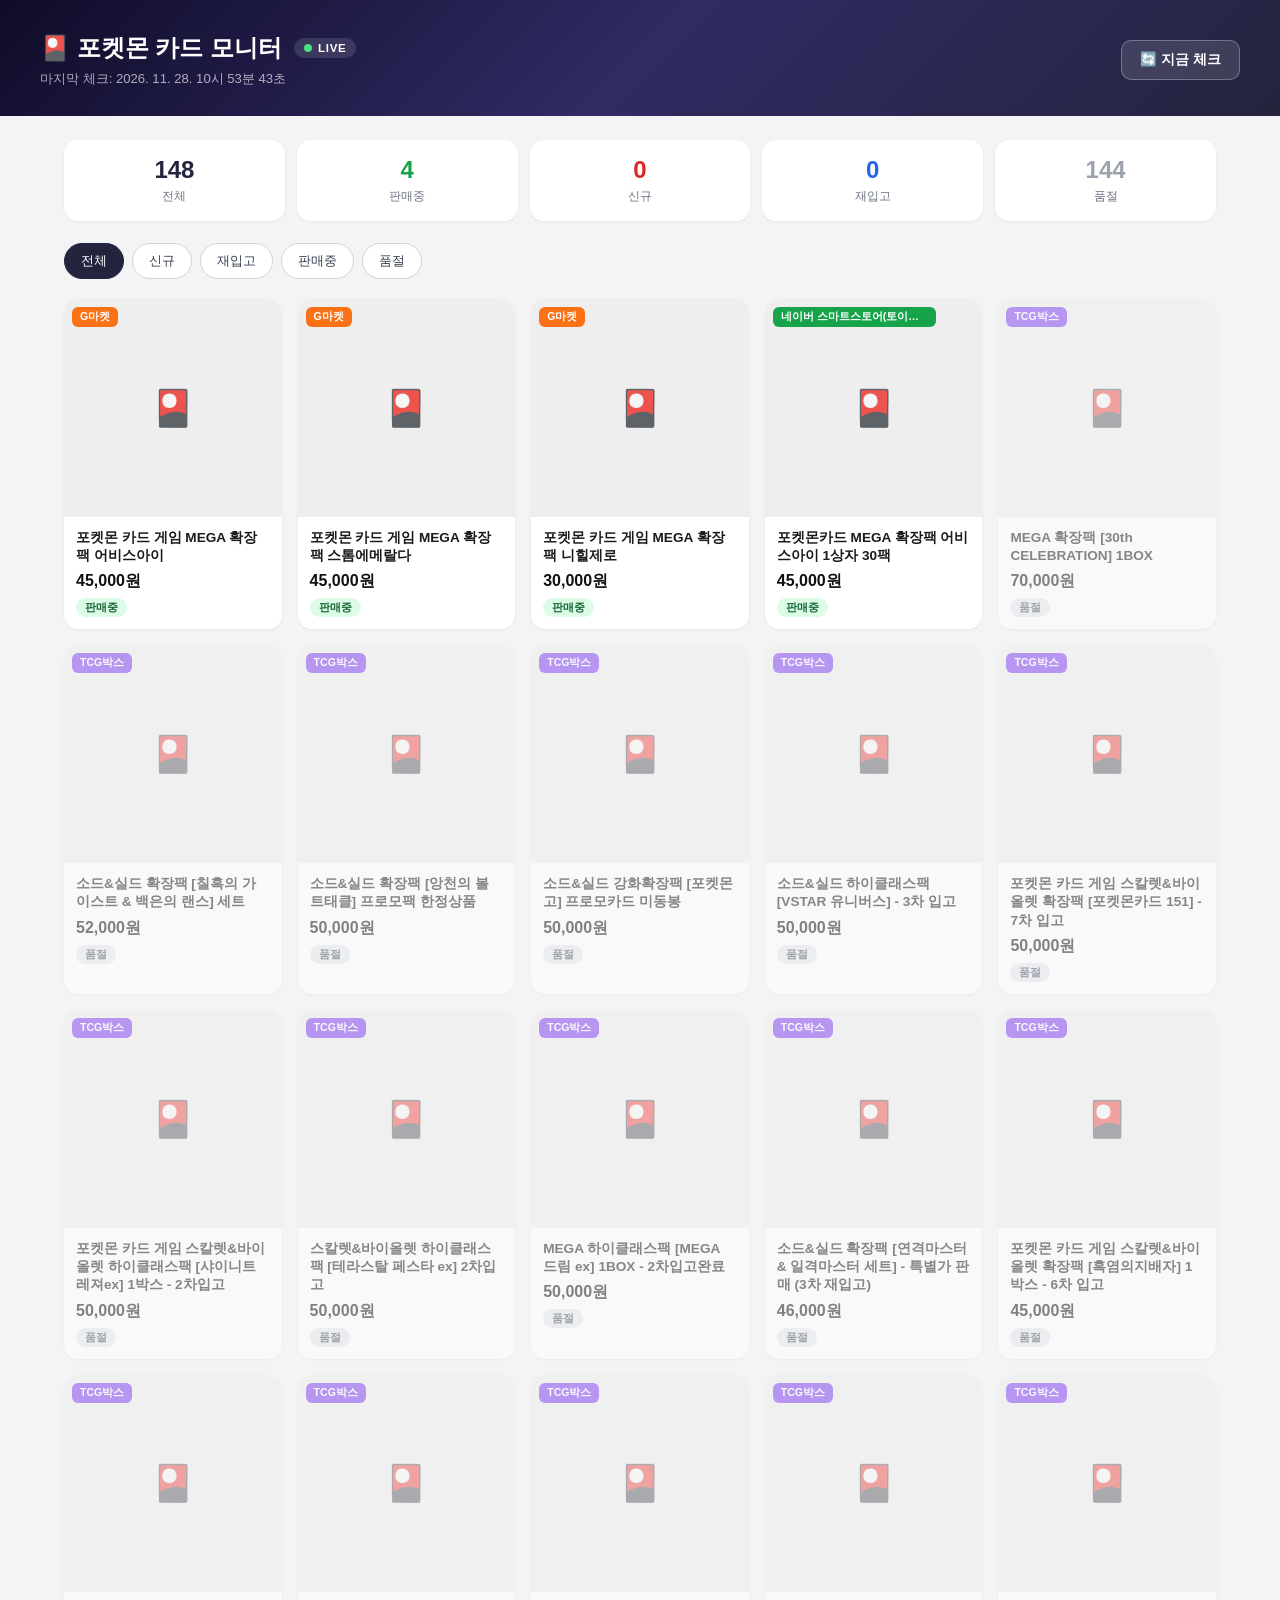
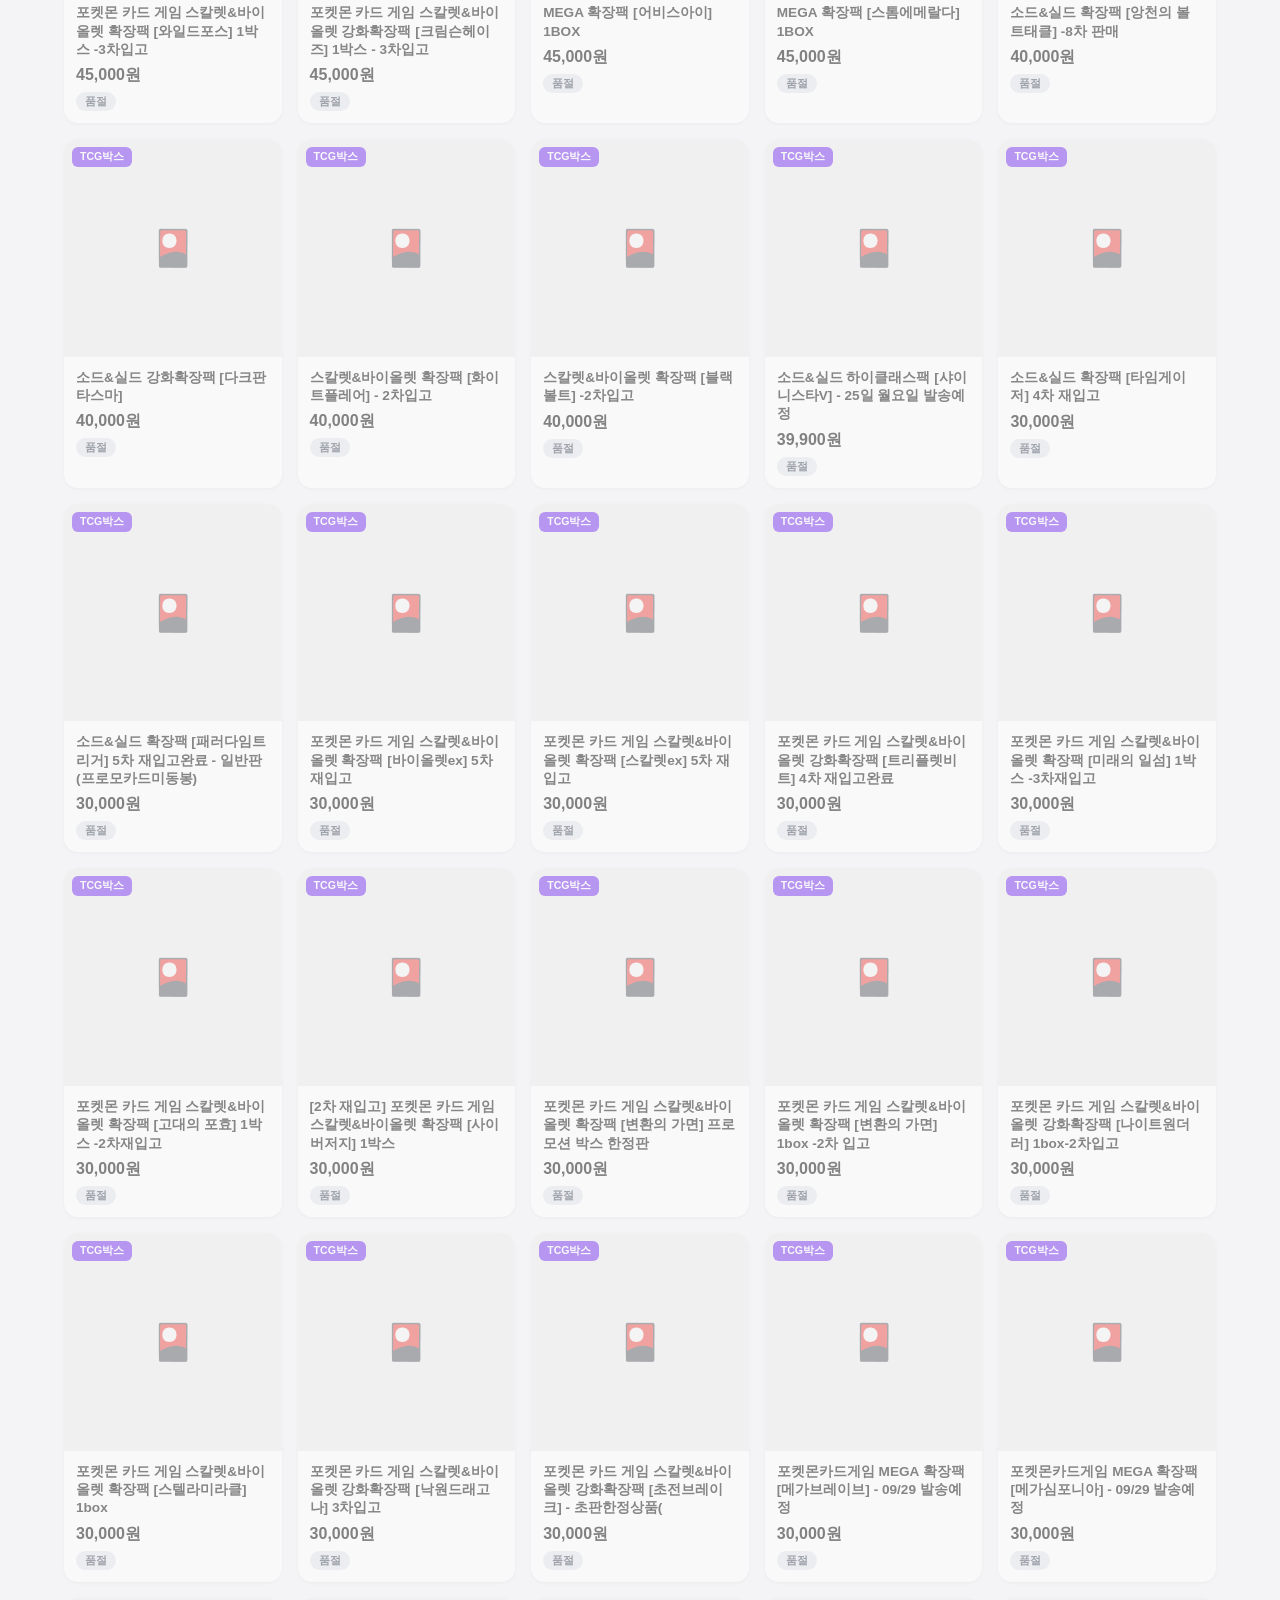
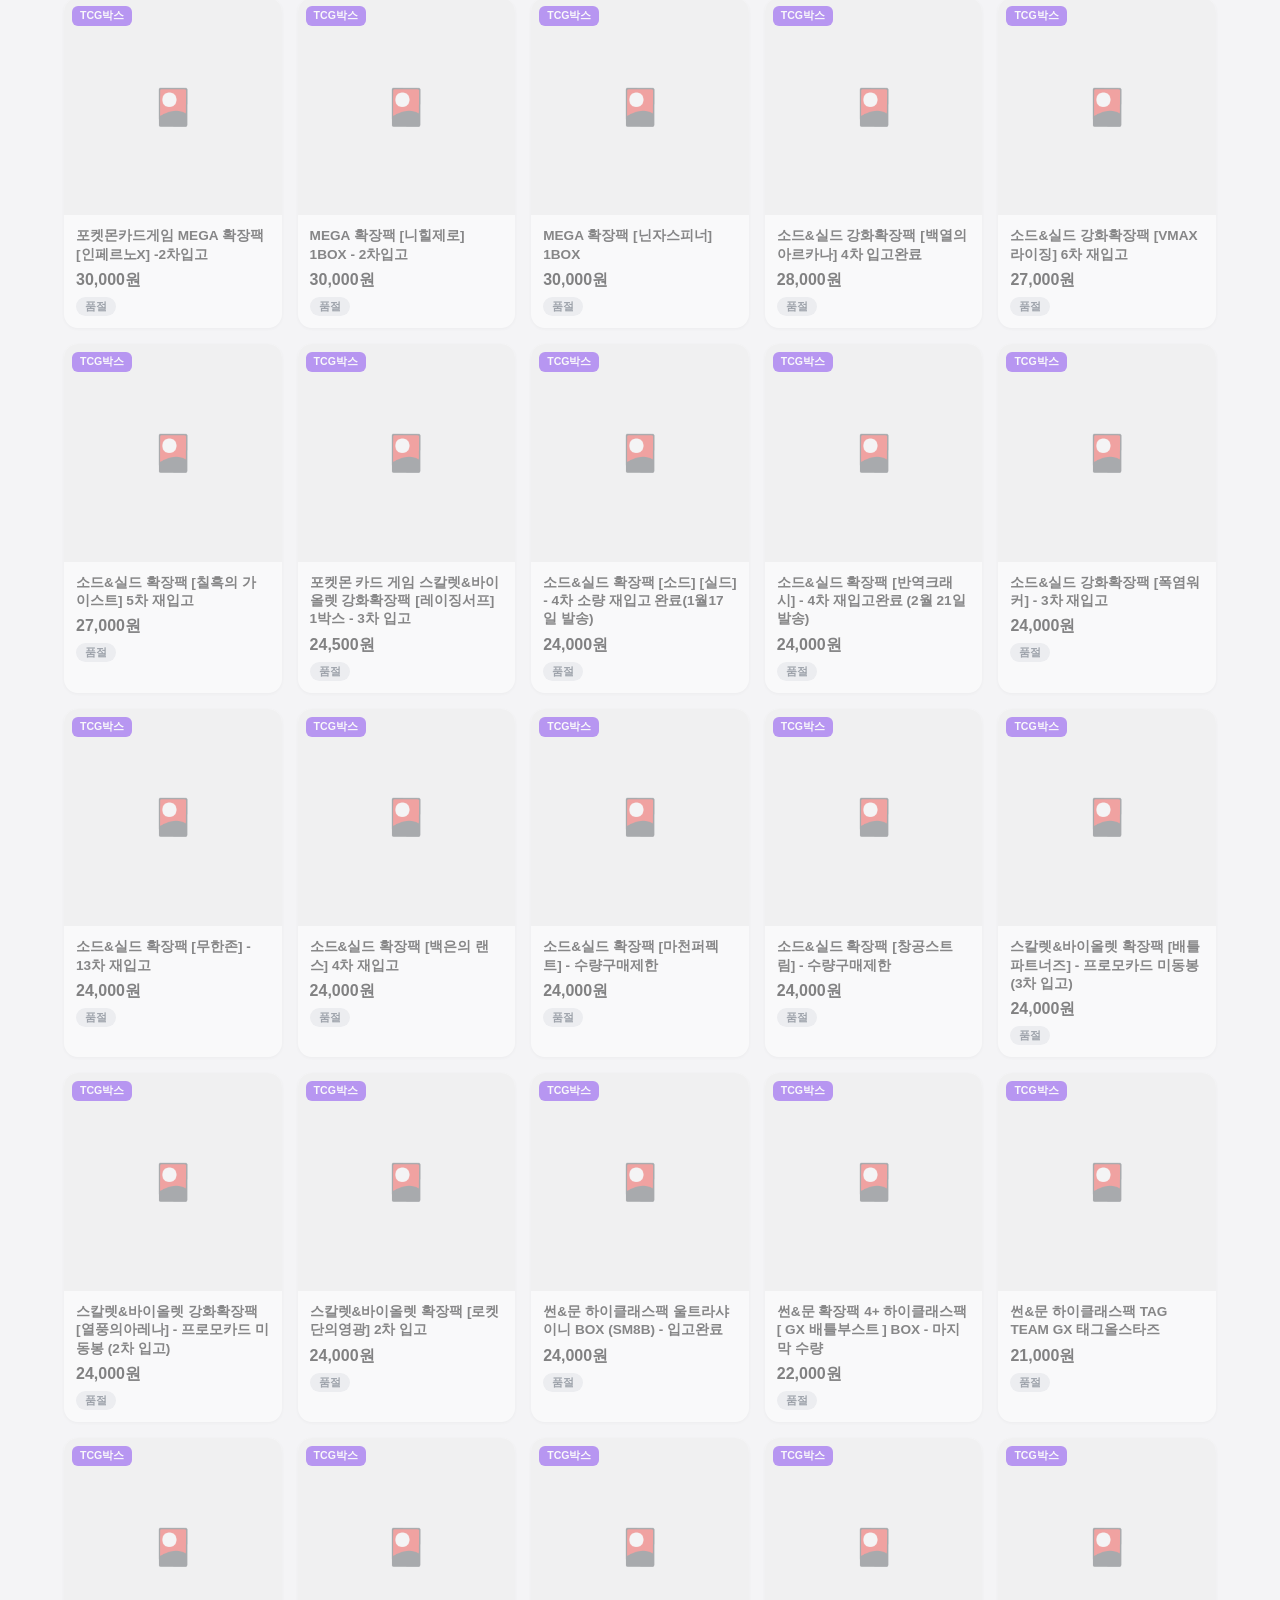
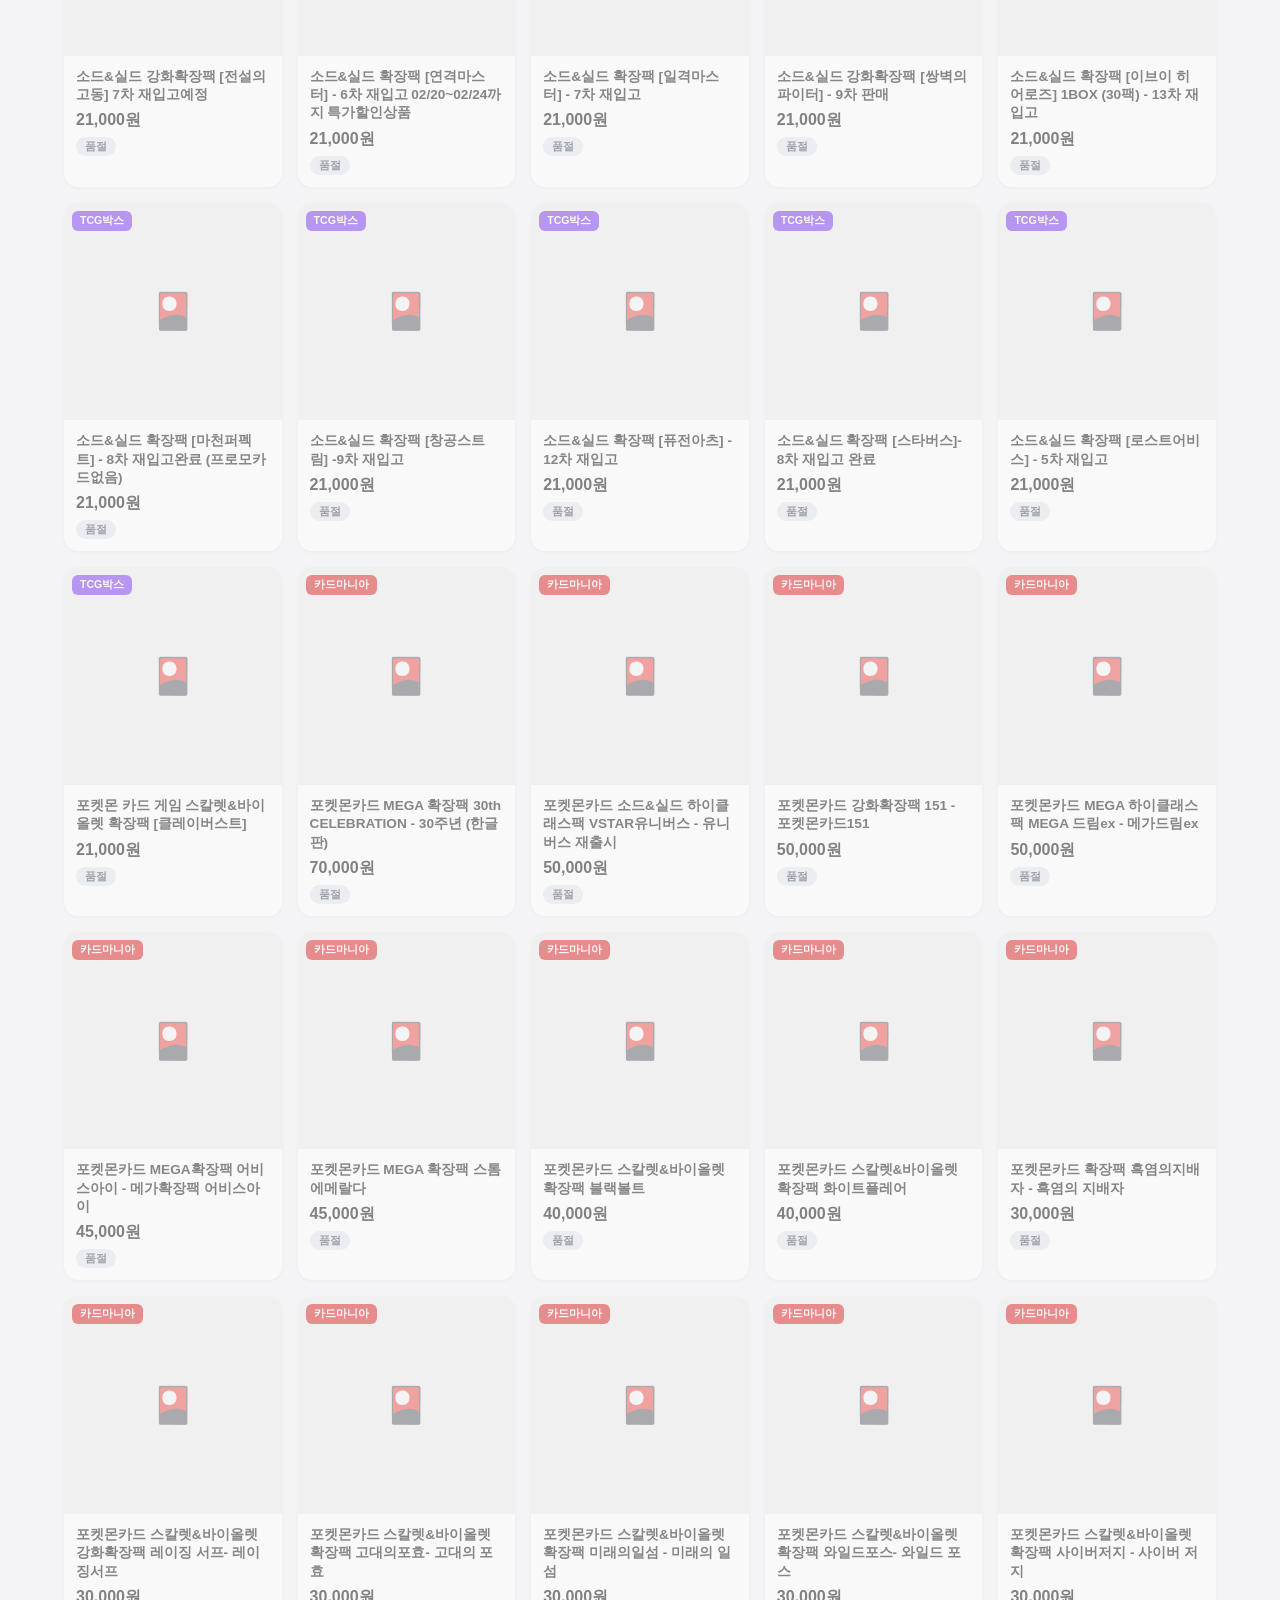
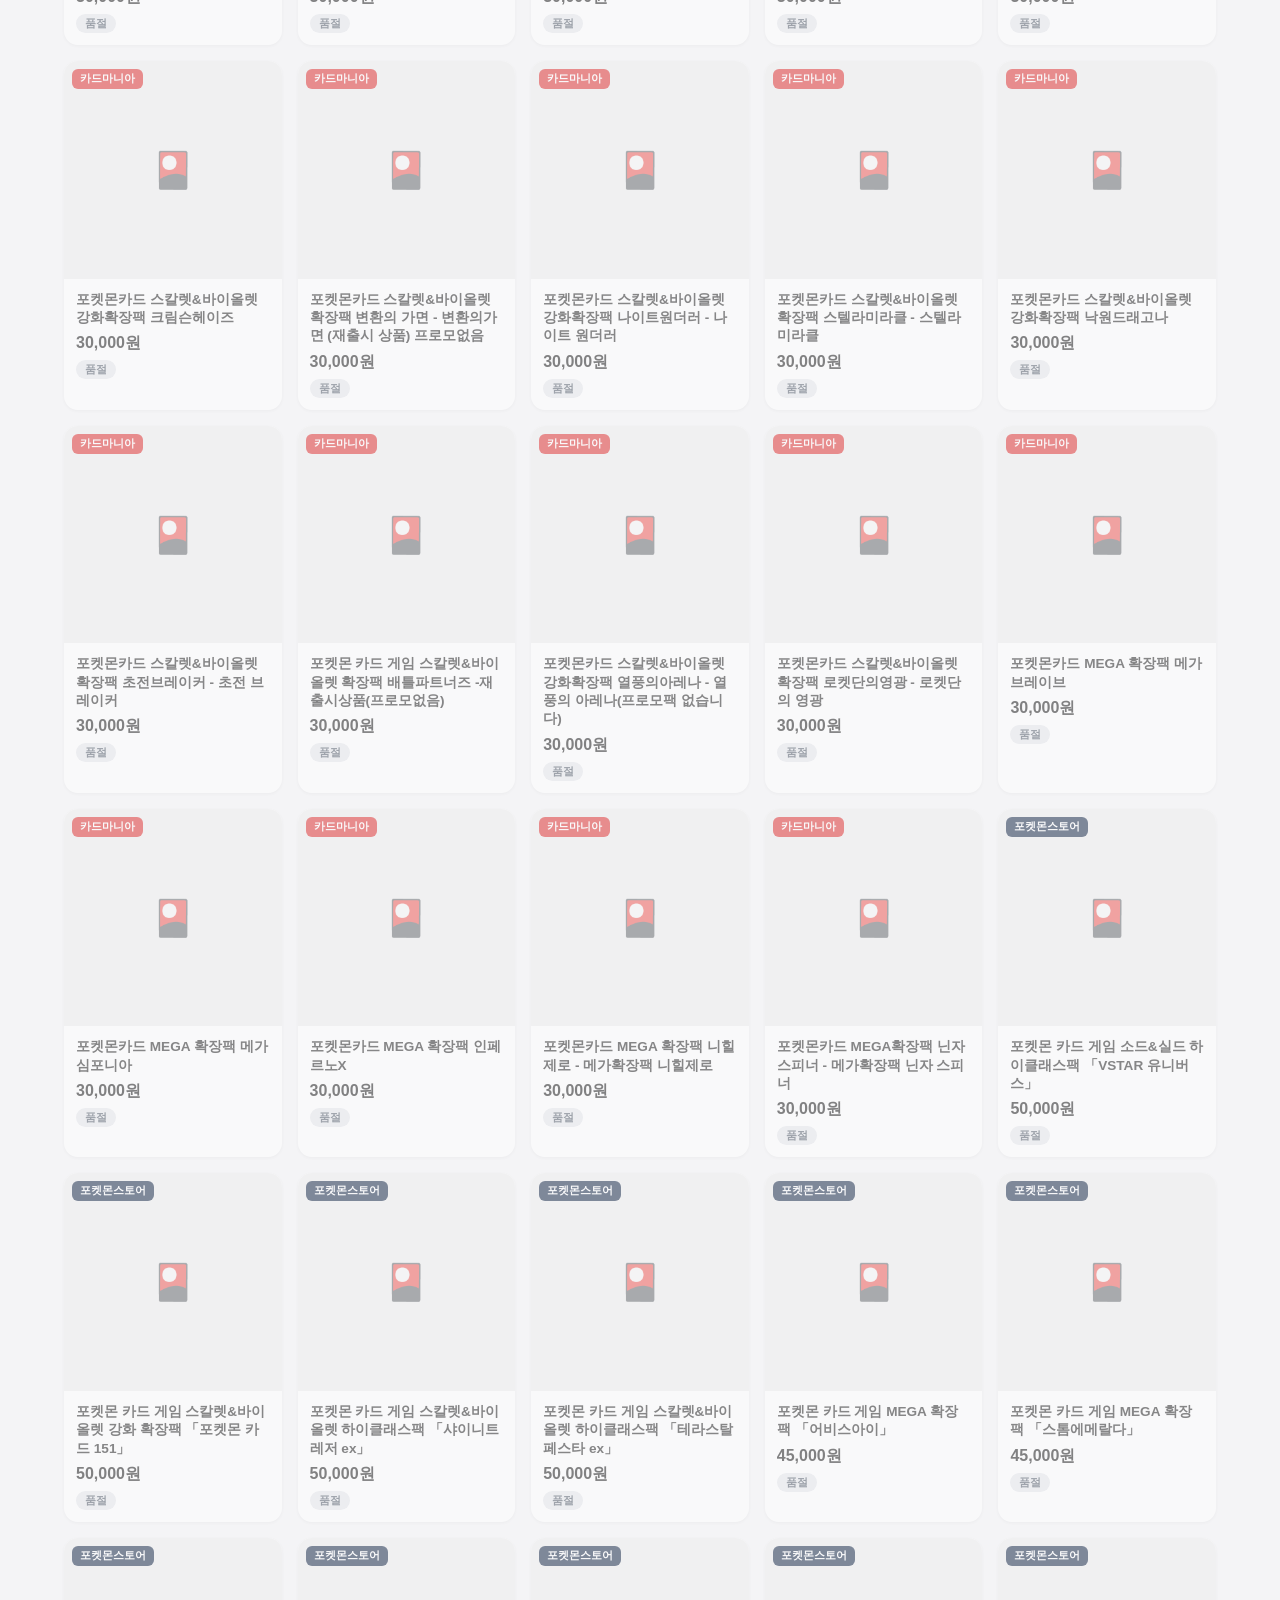
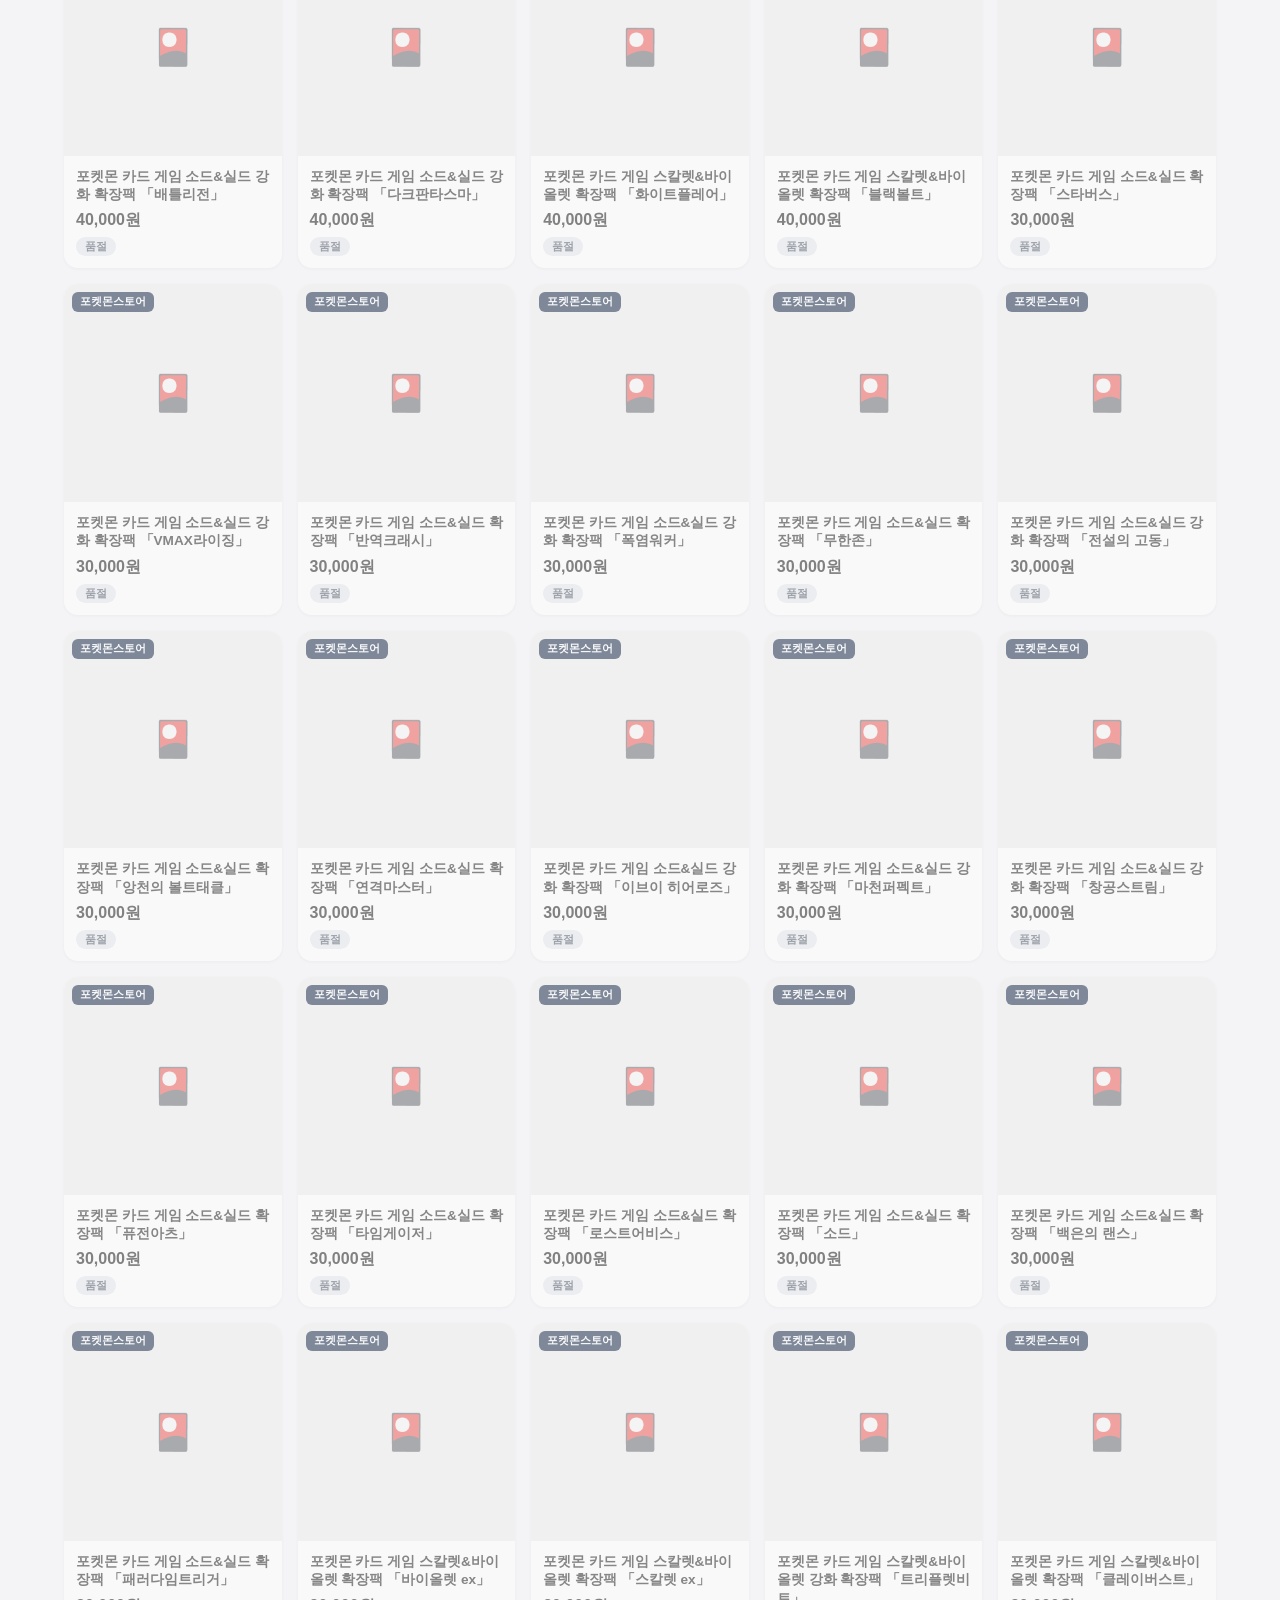
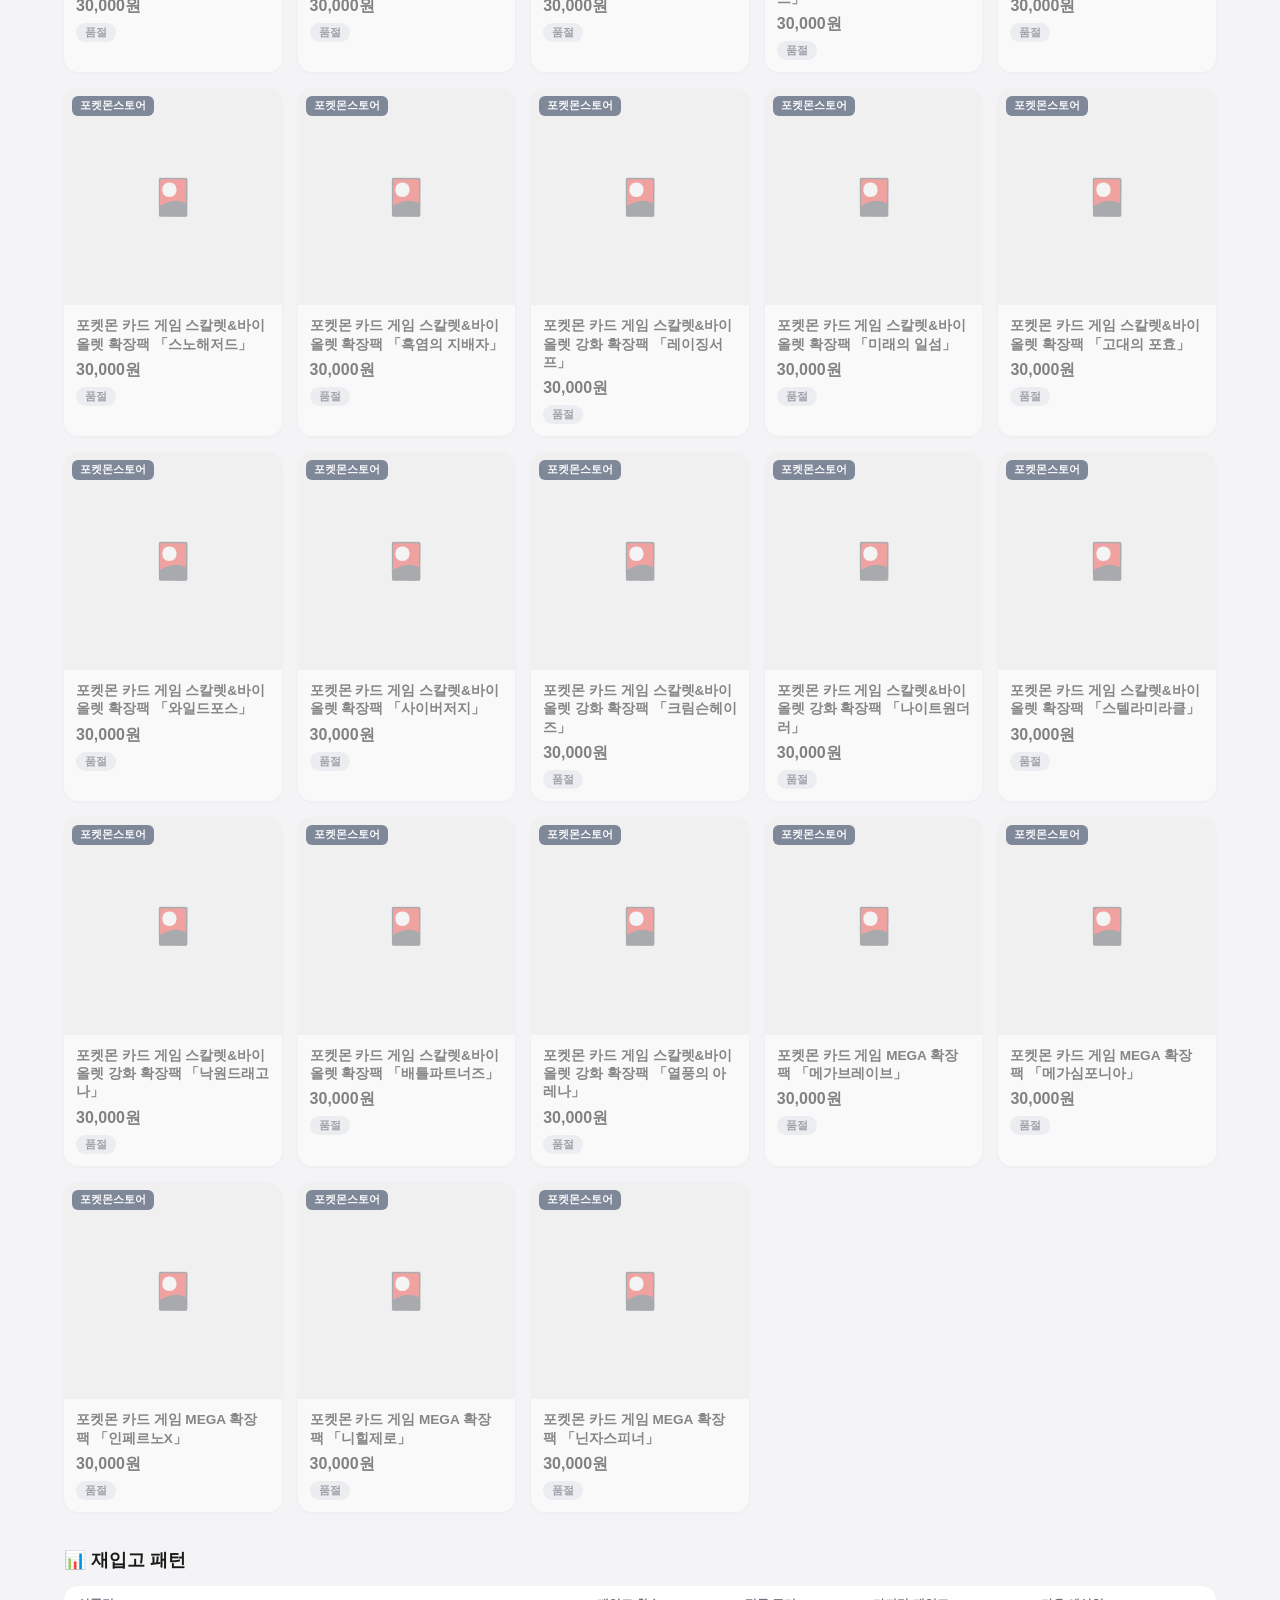
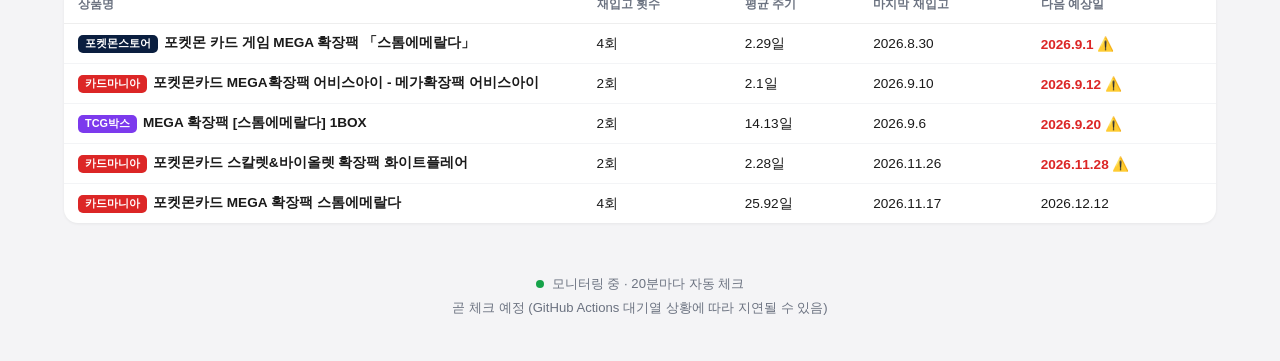
<file: docs/index.html>
<!doctype html>
<html lang="ko">
<head>
<meta charset="UTF-8">
<meta name="viewport" content="width=device-width, initial-scale=1.0">
<title>포켓몬 카드 모니터</title>
<style>
  * { box-sizing: border-box; }
  body {
    margin: 0;
    font-family: -apple-system, BlinkMacSystemFont, "Segoe UI", Roboto, "Noto Sans KR", sans-serif;
    background: #f4f4f6;
    color: #1a1a1a;
  }
  header {
    background: linear-gradient(135deg, #0f0c29 0%, #302b63 50%, #24243e 100%);
    color: #fff;
    padding: 32px 24px 28px;
  }
  .header-inner {
    max-width: 1200px;
    margin: 0 auto;
    display: flex;
    justify-content: space-between;
    align-items: center;
    flex-wrap: wrap;
    gap: 16px;
  }
  .title-row { display: flex; align-items: center; gap: 12px; flex-wrap: wrap; }
  h1 { margin: 0; font-size: 1.5rem; font-weight: 700; }
  .live-badge {
    display: inline-flex; align-items: center; gap: 6px;
    background: rgba(255,255,255,0.12);
    padding: 4px 10px; border-radius: 999px; font-size: 0.72rem; font-weight: 700;
    letter-spacing: 0.06em;
  }
  .live-dot { width: 8px; height: 8px; border-radius: 50%; background: #4ade80; animation: pulse 1.6s infinite; }
  @keyframes pulse { 0%, 100% { opacity: 1; } 50% { opacity: 0.25; } }
  .subtitle { margin-top: 6px; font-size: 0.82rem; color: rgba(255,255,255,0.65); }
  .check-btn {
    background: rgba(255,255,255,0.12);
    border: 1px solid rgba(255,255,255,0.28);
    color: #fff; padding: 10px 18px; border-radius: 10px; font-size: 0.85rem; font-weight: 600;
    cursor: pointer; text-decoration: none; display: inline-flex; align-items: center; gap: 6px;
    transition: background 0.15s;
    white-space: nowrap;
  }
  .check-btn:hover { background: rgba(255,255,255,0.24); }

  main { max-width: 1200px; margin: 0 auto; padding: 24px; }

  .summary { display: grid; grid-template-columns: repeat(5, 1fr); gap: 12px; margin-bottom: 22px; }
  .summary-card {
    background: #fff; border-radius: 14px; padding: 16px 8px; text-align: center;
    box-shadow: 0 1px 3px rgba(0,0,0,0.06);
  }
  .summary-card .num { font-size: 1.5rem; font-weight: 700; }
  .summary-card .label { font-size: 0.75rem; color: #6b7280; margin-top: 4px; }
  .summary-card.total .num      { color: #24243e; }
  .summary-card.active .num     { color: #16a34a; }
  .summary-card.new .num        { color: #dc2626; }
  .summary-card.restocked .num  { color: #2563eb; }
  .summary-card.soldout .num    { color: #9ca3af; }

  .filters { display: flex; gap: 8px; margin-bottom: 20px; flex-wrap: wrap; }
  .filter-btn {
    border: 1px solid #d1d5db; background: #fff; padding: 8px 16px; border-radius: 999px;
    font-size: 0.82rem; font-weight: 500; cursor: pointer; color: #374151; transition: all .15s;
  }
  .filter-btn.active { background: #24243e; color: #fff; border-color: #24243e; }

  .grid { display: grid; grid-template-columns: repeat(auto-fill, minmax(210px, 1fr)); gap: 16px; }
  .card {
    background: #fff; border-radius: 14px; overflow: hidden; cursor: pointer;
    box-shadow: 0 1px 3px rgba(0,0,0,0.06); position: relative; transition: transform .15s, box-shadow .15s;
    display: flex; flex-direction: column;
  }
  .card:hover { transform: translateY(-3px); box-shadow: 0 10px 24px rgba(0,0,0,0.12); }
  .card.soldout { opacity: 0.5; }
  .thumb { width: 100%; aspect-ratio: 1 / 1; object-fit: cover; background: #eee; display: block; }
  .thumb.placeholder { display: flex; align-items: center; justify-content: center; font-size: 2.2rem; color: #ccc; }
  .site-tag {
    position: absolute; top: 8px; left: 8px; font-size: 0.66rem; font-weight: 700; color: #fff;
    padding: 3px 8px; border-radius: 6px; z-index: 2; max-width: 75%;
    overflow: hidden; text-overflow: ellipsis; white-space: nowrap;
  }
  .badge {
    position: absolute; top: 8px; right: 8px; font-size: 0.66rem; font-weight: 800; color: #fff;
    padding: 3px 8px; border-radius: 6px; z-index: 2;
  }
  .badge.new        { background: #dc2626; }
  .badge.restocked  { background: #2563eb; }
  .card-body { padding: 12px; display: flex; flex-direction: column; gap: 6px; flex: 1; }
  .card-name { font-size: 0.85rem; font-weight: 600; line-height: 1.35; min-height: 2.3em; }
  .card-price { font-size: 1rem; font-weight: 700; color: #111; }
  .status-pill {
    font-size: 0.7rem; font-weight: 700; padding: 2px 9px; border-radius: 999px; width: fit-content;
  }
  .status-pill.available { background: #dcfce7; color: #166534; }
  .status-pill.soldout    { background: #e5e7eb; color: #4b5563; }

  footer { text-align: center; padding: 28px 16px 44px; color: #6b7280; font-size: 0.82rem; }
  .footer-live { display: inline-flex; align-items: center; gap: 8px; margin-bottom: 6px; }
  .footer-dot { width: 8px; height: 8px; border-radius: 50%; background: #16a34a; animation: pulse 1.6s infinite; }
  .empty { text-align: center; padding: 60px 0; color: #999; }

  .pattern-section { margin-top: 36px; }
  .pattern-section h2 { font-size: 1.1rem; margin: 0 0 14px; }
  .pattern-table-wrap {
    background: #fff; border-radius: 14px; overflow-x: auto;
    box-shadow: 0 1px 3px rgba(0,0,0,0.06);
  }
  table.pattern-table { width: 100%; border-collapse: collapse; font-size: 0.85rem; }
  table.pattern-table th, table.pattern-table td {
    padding: 10px 14px; text-align: left; white-space: nowrap;
  }
  table.pattern-table th {
    color: #6b7280; font-weight: 600; font-size: 0.75rem;
    border-bottom: 1px solid #eee;
  }
  table.pattern-table td { border-bottom: 1px solid #f3f4f6; }
  table.pattern-table tr:last-child td { border-bottom: none; }
  table.pattern-table td.name-cell {
    white-space: normal; max-width: 320px; font-weight: 600;
  }
  .pattern-site-tag {
    display: inline-block; font-size: 0.68rem; font-weight: 700; color: #fff;
    padding: 2px 7px; border-radius: 5px; margin-right: 6px;
  }
  .pattern-next.overdue { color: #dc2626; font-weight: 800; }
  .pattern-empty { text-align: center; padding: 30px 0; color: #999; font-size: 0.85rem; }

  @media (max-width: 720px) {
    .summary { grid-template-columns: repeat(2, 1fr); }
    h1 { font-size: 1.25rem; }
  }
</style>
</head>
<body>

<header>
  <div class="header-inner">
    <div>
      <div class="title-row">
        <h1>🎴 포켓몬 카드 모니터</h1>
        <span class="live-badge"><span class="live-dot"></span>LIVE</span>
      </div>
      <div class="subtitle" id="lastChecked">마지막 체크: -</div>
    </div>
    <a class="check-btn" href="https://github.com/LEE-WANDE/pokemon-monitor/actions/workflows/monitor.yml" target="_blank" rel="noopener">🔄 지금 체크</a>
  </div>
</header>

<main>
  <div class="summary">
    <div class="summary-card total"><div class="num" id="cntTotal">0</div><div class="label">전체</div></div>
    <div class="summary-card active"><div class="num" id="cntActive">0</div><div class="label">판매중</div></div>
    <div class="summary-card new"><div class="num" id="cntNew">0</div><div class="label">신규</div></div>
    <div class="summary-card restocked"><div class="num" id="cntRestocked">0</div><div class="label">재입고</div></div>
    <div class="summary-card soldout"><div class="num" id="cntSoldout">0</div><div class="label">품절</div></div>
  </div>

  <div class="filters">
    <button class="filter-btn active" data-filter="all">전체</button>
    <button class="filter-btn" data-filter="new">신규</button>
    <button class="filter-btn" data-filter="restocked">재입고</button>
    <button class="filter-btn" data-filter="available">판매중</button>
    <button class="filter-btn" data-filter="soldout">품절</button>
  </div>

  <div class="grid" id="grid"></div>
  <div class="empty" id="emptyMsg" style="display:none;">조건에 맞는 상품이 없습니다.</div>

  <section class="pattern-section">
    <h2>📊 재입고 패턴</h2>
    <div id="patternWrap"></div>
  </section>
</main>

<footer>
  <div class="footer-live"><span class="footer-dot"></span>모니터링 중 · 20분마다 자동 체크</div>
  <div id="countdown">다음 체크까지 계산 중…</div>
</footer>

<script>
const PRODUCTS = [{"name": "포켓몬 카드 게임 MEGA 확장팩 어비스아이", "price": "45,000원", "status": "판매중", "url": "https://item.gmarket.co.kr/Item?goodsCode=4788006977", "image_url": "https://gdimg.gmarket.co.kr/4788006977/still/280?ver=1788743957", "site_name": "G마켓", "last_event": null, "event_at": null}, {"name": "포켓몬 카드 게임 MEGA 확장팩 스톰에메랄다", "price": "45,000원", "status": "판매중", "url": "https://item.gmarket.co.kr/Item?goodsCode=4833806493", "image_url": "https://gdimg.gmarket.co.kr/4833806493/still/280?ver=1794890385", "site_name": "G마켓", "last_event": "new", "event_at": "2026-09-11T09:09:09.504318+00:00"}, {"name": "포켓몬 카드 게임 MEGA 확장팩 니힐제로", "price": "30,000원", "status": "판매중", "url": "https://item.gmarket.co.kr/Item?goodsCode=4697393264", "image_url": "https://gdimg.gmarket.co.kr/4697393264/still/280?ver=1789116535", "site_name": "G마켓", "last_event": "new", "event_at": "2026-08-18T08:48:47.842444+00:00"}, {"name": "포켓몬카드 MEGA 확장팩 어비스아이 1상자 30팩", "price": "45,000원", "status": "판매중", "url": "https://smartstore.naver.com/main/products/13641909833", "image_url": "https://shopping-phinf.pstatic.net/main_9118642/91186420542.jpg", "site_name": "네이버 스마트스토어(토이벤져스)", "last_event": null, "event_at": null}, {"name": "MEGA 확장팩 [30th CELEBRATION]  1BOX", "price": "70,000원", "status": "품절", "url": "https://tcgbox.co.kr/product/mega-확장팩-30th-celebration-1box/22970/", "image_url": "https://tcgbox.co.kr/web/product/medium/202609/16a26ff24241c365fc70dfb5fde1c8ff.png", "site_name": "TCG박스", "last_event": "new", "event_at": "2026-09-19T11:34:49.849188+00:00"}, {"name": "소드&실드 확장팩 [칠흑의 가이스트 & 백은의 랜스] 세트", "price": "52,000원", "status": "품절", "url": "https://tcgbox.co.kr/product/소드실드-확장팩-칠흑의-가이스트-백은의-랜스-세트/12889/", "image_url": "https://tcgbox.co.kr/web/product/medium/202106/a788dc1950f4821a60216adc322362be.jpg", "site_name": "TCG박스", "last_event": null, "event_at": null}, {"name": "소드&실드 확장팩 [앙천의 볼트태클] 프로모팩 한정상품", "price": "50,000원", "status": "품절", "url": "https://tcgbox.co.kr/product/소드실드-확장팩-앙천의-볼트태클-프로모팩-한정상품/11917/", "image_url": "https://tcgbox.co.kr/web/product/medium/202010/16511196dd5cfef9536aedb77ad908eb.jpg", "site_name": "TCG박스", "last_event": null, "event_at": null}, {"name": "소드&실드 강화확장팩 [포켓몬고] 프로모카드 미동봉", "price": "50,000원", "status": "품절", "url": "https://tcgbox.co.kr/product/소드실드-강화확장팩-포켓몬고-프로모카드-미동봉/14665/", "image_url": "https://tcgbox.co.kr/web/product/medium/202206/d5e7a54718c5e503e066340d6d5e6317.jpg", "site_name": "TCG박스", "last_event": null, "event_at": null}, {"name": "소드&실드 하이클래스팩 [VSTAR 유니버스] - 3차 입고", "price": "50,000원", "status": "품절", "url": "https://tcgbox.co.kr/product/소드실드-하이클래스팩-vstar-유니버스-3차-입고/15716/", "image_url": "https://tcgbox.co.kr/web/product/medium/202301/6a219e39ef66f0a894186909c683a5d3.jpg", "site_name": "TCG박스", "last_event": null, "event_at": null}, {"name": "포켓몬 카드 게임 스칼렛&바이올렛 확장팩 [포켓몬카드 151] - 7차 입고", "price": "50,000원", "status": "품절", "url": "https://tcgbox.co.kr/product/포켓몬-카드-게임-스칼렛바이올렛-확장팩-포켓몬카드-151-7차-입고/16713/", "image_url": "https://tcgbox.co.kr/web/product/medium/202307/6d5f8a02fac3438aad456b38f4adabd9.jpg", "site_name": "TCG박스", "last_event": null, "event_at": null}, {"name": "포켓몬 카드 게임 스칼렛&바이올렛 하이클래스팩 [샤이니트레져ex] 1박스 - 2차입고", "price": "50,000원", "status": "품절", "url": "https://tcgbox.co.kr/product/포켓몬-카드-게임-스칼렛바이올렛-하이클래스팩-샤이니트레져ex-1박스-2차입고/18098/", "image_url": "https://tcgbox.co.kr/web/product/medium/202401/dcea69ab870c291d8b624369c09228d5.jpg", "site_name": "TCG박스", "last_event": null, "event_at": null}, {"name": "스칼렛&바이올렛 하이클래스팩 [테라스탈 페스타 ex] 2차입고", "price": "50,000원", "status": "품절", "url": "https://tcgbox.co.kr/product/스칼렛바이올렛-하이클래스팩-테라스탈-페스타-ex-2차입고/19955/", "image_url": "https://tcgbox.co.kr/web/product/medium/202503/142f08c54db04ba27e40ce86ca7a171c.jpg", "site_name": "TCG박스", "last_event": null, "event_at": null}, {"name": "MEGA 하이클래스팩 [MEGA 드림 ex]  1BOX - 2차입고완료", "price": "50,000원", "status": "품절", "url": "https://tcgbox.co.kr/product/mega-하이클래스팩-mega-드림-ex-1box-2차입고완료/22155/", "image_url": "https://tcgbox.co.kr/web/product/medium/202603/3f5090c3c2481c38ffe530be2e11aa48.jpg", "site_name": "TCG박스", "last_event": null, "event_at": null}, {"name": "소드&실드 확장팩 [연격마스터 & 일격마스터 세트] - 특별가 판매 (3차 재입고)", "price": "46,000원", "status": "품절", "url": "https://tcgbox.co.kr/product/소드실드-확장팩-연격마스터-일격마스터-세트-특별가-판매-3차-재입고/12589/", "image_url": "https://tcgbox.co.kr/web/product/medium/202102/835ca650b4bf0c627dc64cc867b2165b.jpg", "site_name": "TCG박스", "last_event": null, "event_at": null}, {"name": "포켓몬 카드 게임 스칼렛&바이올렛 확장팩 [흑염의지배자] 1박스 - 6차 입고", "price": "45,000원", "status": "품절", "url": "https://tcgbox.co.kr/product/포켓몬-카드-게임-스칼렛바이올렛-확장팩-흑염의지배자-1박스-6차-입고/17143/", "image_url": "https://tcgbox.co.kr/web/product/medium/202308/831192a0a1f8185be1668fcabfc9bc51.jpg", "site_name": "TCG박스", "last_event": null, "event_at": null}, {"name": "포켓몬 카드 게임 스칼렛&바이올렛 확장팩 [와일드포스] 1박스 -3차입고", "price": "45,000원", "status": "품절", "url": "https://tcgbox.co.kr/product/포켓몬-카드-게임-스칼렛바이올렛-확장팩-와일드포스-1박스-3차입고/18310/", "image_url": "https://tcgbox.co.kr/web/product/medium/202403/6e89f20a5bc2a813dcfcbdad2109275d.jpg", "site_name": "TCG박스", "last_event": null, "event_at": null}, {"name": "포켓몬 카드 게임 스칼렛&바이올렛 강화확장팩 [크림슨헤이즈] 1박스 - 3차입고", "price": "45,000원", "status": "품절", "url": "https://tcgbox.co.kr/product/포켓몬-카드-게임-스칼렛바이올렛-강화확장팩-크림슨헤이즈-1박스-3차입고/19027/", "image_url": "https://tcgbox.co.kr/web/product/medium/202405/840e66a837eafe6cfe19408cd54a6ca4.jpg", "site_name": "TCG박스", "last_event": null, "event_at": null}, {"name": "MEGA 확장팩 [어비스아이]  1BOX", "price": "45,000원", "status": "품절", "url": "https://tcgbox.co.kr/product/mega-확장팩-어비스아이-1box/22670/", "image_url": "https://tcgbox.co.kr/web/product/medium/202606/bae970ce6de0380ded0f4af09244f311.jpg", "site_name": "TCG박스", "last_event": "restocked", "event_at": "2026-09-06T14:05:07.885053+00:00"}, {"name": "MEGA 확장팩 [스톰에메랄다]  1BOX", "price": "45,000원", "status": "품절", "url": "https://tcgbox.co.kr/product/mega-확장팩-스톰에메랄다-1box/22859/", "image_url": "https://tcgbox.co.kr/web/product/medium/202608/6cb6e868c98f5a6dadfcc87e93fab141.jpg", "site_name": "TCG박스", "last_event": "restocked", "event_at": "2026-09-06T14:05:07.885053+00:00"}, {"name": "소드&실드 확장팩 [앙천의 볼트태클] -8차 판매", "price": "40,000원", "status": "품절", "url": "https://tcgbox.co.kr/product/소드실드-확장팩-앙천의-볼트태클-8차-판매/11921/", "image_url": "https://tcgbox.co.kr/web/product/medium/202011/45c376d276ba94e0bb5b4d7aab6a8c74.jpg", "site_name": "TCG박스", "last_event": null, "event_at": null}, {"name": "소드&실드 강화확장팩 [다크판타스마]", "price": "40,000원", "status": "품절", "url": "https://tcgbox.co.kr/product/소드실드-강화확장팩-다크판타스마/15239/", "image_url": "https://tcgbox.co.kr/web/product/medium/202207/fede93e2301c6f629ced1fce25c30ea2.jpg", "site_name": "TCG박스", "last_event": null, "event_at": null}, {"name": "스칼렛&바이올렛 확장팩 [화이트플레어] - 2차입고", "price": "40,000원", "status": "품절", "url": "https://tcgbox.co.kr/product/스칼렛바이올렛-확장팩-화이트플레어-2차입고/20897/", "image_url": "https://tcgbox.co.kr/web/product/medium/202508/0b28a8ee467d3e5f3fcd5ce1e8d10de6.jpg", "site_name": "TCG박스", "last_event": null, "event_at": null}, {"name": "스칼렛&바이올렛 확장팩 [블랙볼트] -2차입고", "price": "40,000원", "status": "품절", "url": "https://tcgbox.co.kr/product/스칼렛바이올렛-확장팩-블랙볼트-2차입고/20898/", "image_url": "https://tcgbox.co.kr/web/product/medium/202508/bcbacca854863746ee9c0bfd239db8dd.jpg", "site_name": "TCG박스", "last_event": null, "event_at": null}, {"name": "소드&실드 하이클래스팩 [샤이니스타V] - 25일 월요일 발송예정", "price": "39,900원", "status": "품절", "url": "https://tcgbox.co.kr/product/소드실드-하이클래스팩-샤이니스타v-25일-월요일-발송예정/12070/", "image_url": "https://tcgbox.co.kr/web/product/medium/202012/64a0df25a23d20a7179ac2c1b45feefb.jpg", "site_name": "TCG박스", "last_event": null, "event_at": null}, {"name": "소드&실드 확장팩 [타임게이저] 4차 재입고", "price": "30,000원", "status": "품절", "url": "https://tcgbox.co.kr/product/소드실드-확장팩-타임게이저-4차-재입고/14536/", "image_url": "https://tcgbox.co.kr/web/product/medium/202209/bbb38886a6a53b49eab49d17f5b4fb73.jpg", "site_name": "TCG박스", "last_event": null, "event_at": null}, {"name": "소드&실드 확장팩 [패러다임트리거] 5차 재입고완료 - 일반판 (프로모카드미동봉)", "price": "30,000원", "status": "품절", "url": "https://tcgbox.co.kr/product/소드실드-확장팩-패러다임트리거-5차-재입고완료-일반판-프로모카드미동봉/15576/", "image_url": "https://tcgbox.co.kr/web/product/medium/202211/0079a1e52e72b74524e7ba4bce046c87.jpg", "site_name": "TCG박스", "last_event": null, "event_at": null}, {"name": "포켓몬 카드 게임 스칼렛&바이올렛 확장팩 [바이올렛ex]  5차재입고", "price": "30,000원", "status": "품절", "url": "https://tcgbox.co.kr/product/포켓몬-카드-게임-스칼렛바이올렛-확장팩-바이올렛ex-5차재입고/16045/", "image_url": "https://tcgbox.co.kr/web/product/medium/202304/dc85754714412e2752716b5cfb824caa.jpg", "site_name": "TCG박스", "last_event": null, "event_at": null}, {"name": "포켓몬 카드 게임 스칼렛&바이올렛 확장팩 [스칼렛ex]  5차 재입고", "price": "30,000원", "status": "품절", "url": "https://tcgbox.co.kr/product/포켓몬-카드-게임-스칼렛바이올렛-확장팩-스칼렛ex-5차-재입고/16046/", "image_url": "https://tcgbox.co.kr/web/product/medium/202304/3c355ca4f5c09a3bf2fbbf69f7e3a297.jpg", "site_name": "TCG박스", "last_event": null, "event_at": null}, {"name": "포켓몬 카드 게임 스칼렛&바이올렛 강화확장팩 [트리플렛비트] 4차 재입고완료", "price": "30,000원", "status": "품절", "url": "https://tcgbox.co.kr/product/포켓몬-카드-게임-스칼렛바이올렛-강화확장팩-트리플렛비트-4차-재입고완료/16375/", "image_url": "https://tcgbox.co.kr/web/product/medium/202305/ac094bbd210093ae436eb08a849dab72.jpg", "site_name": "TCG박스", "last_event": null, "event_at": null}, {"name": "포켓몬 카드 게임 스칼렛&바이올렛 확장팩 [미래의 일섬] 1박스 -3차재입고", "price": "30,000원", "status": "품절", "url": "https://tcgbox.co.kr/product/포켓몬-카드-게임-스칼렛바이올렛-확장팩-미래의-일섬-1박스-3차재입고/17732/", "image_url": "https://tcgbox.co.kr/web/product/medium/202312/478463e94d94a4c02400e5591976ca63.jpg", "site_name": "TCG박스", "last_event": null, "event_at": null}, {"name": "포켓몬 카드 게임 스칼렛&바이올렛 확장팩 [고대의 포효] 1박스 -2차재입고", "price": "30,000원", "status": "품절", "url": "https://tcgbox.co.kr/product/포켓몬-카드-게임-스칼렛바이올렛-확장팩-고대의-포효-1박스-2차재입고/17733/", "image_url": "https://tcgbox.co.kr/web/product/medium/202312/b979b142ec5821f246158c19916efe80.jpg", "site_name": "TCG박스", "last_event": null, "event_at": null}, {"name": "[2차 재입고] 포켓몬 카드 게임 스칼렛&바이올렛 확장팩 [사이버저지] 1박스", "price": "30,000원", "status": "품절", "url": "https://tcgbox.co.kr/product/2차-재입고-포켓몬-카드-게임-스칼렛바이올렛-확장팩-사이버저지-1박스/18309/", "image_url": "https://tcgbox.co.kr/web/product/medium/202403/bbdcfd06376df09843a049042a7c54e6.jpg", "site_name": "TCG박스", "last_event": null, "event_at": null}, {"name": "포켓몬 카드 게임 스칼렛&바이올렛 확장팩 [변환의 가면]  프로모션 박스   한정판", "price": "30,000원", "status": "품절", "url": "https://tcgbox.co.kr/product/포켓몬-카드-게임-스칼렛바이올렛-확장팩-변환의-가면-프로모션-박스-한정판/19126/", "image_url": "https://tcgbox.co.kr/web/product/medium/202406/bbb9714de757704e82842f42146f3283.jpg", "site_name": "TCG박스", "last_event": null, "event_at": null}, {"name": "포켓몬 카드 게임 스칼렛&바이올렛 확장팩 [변환의 가면]   1box -2차 입고", "price": "30,000원", "status": "품절", "url": "https://tcgbox.co.kr/product/포켓몬-카드-게임-스칼렛바이올렛-확장팩-변환의-가면-1box-2차-입고/19127/", "image_url": "https://tcgbox.co.kr/web/product/medium/202406/b773a2be152ea4ec8e4636301c66d97a.jpg", "site_name": "TCG박스", "last_event": null, "event_at": null}, {"name": "포켓몬 카드 게임 스칼렛&바이올렛 강화확장팩 [나이트원더러]   1box-2차입고", "price": "30,000원", "status": "품절", "url": "https://tcgbox.co.kr/product/포켓몬-카드-게임-스칼렛바이올렛-강화확장팩-나이트원더러-1box-2차입고/19351/", "image_url": "https://tcgbox.co.kr/web/product/medium/202408/08e0d7718e12292a317a8ab4514f80c5.jpg", "site_name": "TCG박스", "last_event": null, "event_at": null}, {"name": "포켓몬 카드 게임 스칼렛&바이올렛 확장팩 [스텔라미라클]   1box", "price": "30,000원", "status": "품절", "url": "https://tcgbox.co.kr/product/포켓몬-카드-게임-스칼렛바이올렛-확장팩-스텔라미라클-1box/19481/", "image_url": "https://tcgbox.co.kr/web/product/medium/202409/373f3a24db08b7b5a8a86b71bf08a4b0.jpg", "site_name": "TCG박스", "last_event": null, "event_at": null}, {"name": "포켓몬 카드 게임 스칼렛&바이올렛 강화확장팩 [낙원드래고나]  3차입고", "price": "30,000원", "status": "품절", "url": "https://tcgbox.co.kr/product/포켓몬-카드-게임-스칼렛바이올렛-강화확장팩-낙원드래고나-3차입고/19622/", "image_url": "https://tcgbox.co.kr/web/product/medium/202411/4b070dc24df690be68e188e1635e055b.jpg", "site_name": "TCG박스", "last_event": null, "event_at": null}, {"name": "포켓몬 카드 게임 스칼렛&바이올렛 강화확장팩 [초전브레이크]  - 초판한정상품(", "price": "30,000원", "status": "품절", "url": "https://tcgbox.co.kr/product/포켓몬-카드-게임-스칼렛바이올렛-강화확장팩-초전브레이크-초판한정상품/19624/", "image_url": "https://tcgbox.co.kr/web/product/medium/202411/3fdb328ef1ecd9fdb39ce925bb776486.jpg", "site_name": "TCG박스", "last_event": null, "event_at": null}, {"name": "포켓몬카드게임 MEGA 확장팩 [메가브레이브] - 09/29 발송예정", "price": "30,000원", "status": "품절", "url": "https://tcgbox.co.kr/product/포켓몬카드게임-mega-확장팩-메가브레이브-0929-발송예정/21429/", "image_url": "https://tcgbox.co.kr/web/product/medium/202509/b5a36a891e64ce7fcee89a5fa666b8d8.jpg", "site_name": "TCG박스", "last_event": null, "event_at": null}, {"name": "포켓몬카드게임 MEGA 확장팩 [메가심포니아] - 09/29 발송예정", "price": "30,000원", "status": "품절", "url": "https://tcgbox.co.kr/product/포켓몬카드게임-mega-확장팩-메가심포니아-0929-발송예정/21430/", "image_url": "https://tcgbox.co.kr/web/product/medium/202509/cf892e7cbf8efbe4449aea6de8587d52.jpg", "site_name": "TCG박스", "last_event": null, "event_at": null}, {"name": "포켓몬카드게임 MEGA 확장팩  [인페르노X] -2차입고", "price": "30,000원", "status": "품절", "url": "https://tcgbox.co.kr/product/포켓몬카드게임-mega-확장팩-인페르노x-2차입고/21785/", "image_url": "https://tcgbox.co.kr/web/product/medium/202511/7cceb853d5350af766994b46cc7fb4c2.jpg", "site_name": "TCG박스", "last_event": null, "event_at": null}, {"name": "MEGA 확장팩 [니힐제로]  1BOX - 2차입고", "price": "30,000원", "status": "품절", "url": "https://tcgbox.co.kr/product/mega-확장팩-니힐제로-1box-2차입고/22352/", "image_url": "https://tcgbox.co.kr/web/product/medium/202604/ee1933729a06cf9ad85fd748d83eca69.jpg", "site_name": "TCG박스", "last_event": null, "event_at": null}, {"name": "MEGA 확장팩 [닌자스피너]  1BOX", "price": "30,000원", "status": "품절", "url": "https://tcgbox.co.kr/product/mega-확장팩-닌자스피너-1box/22490/", "image_url": "https://tcgbox.co.kr/web/product/medium/202604/32b46a47254a057ad70561a9475e0b5e.jpg", "site_name": "TCG박스", "last_event": null, "event_at": null}, {"name": "소드&실드 강화확장팩 [백열의 아르카나] 4차 입고완료", "price": "28,000원", "status": "품절", "url": "https://tcgbox.co.kr/product/소드실드-강화확장팩-백열의-아르카나-4차-입고완료/15481/", "image_url": "https://tcgbox.co.kr/web/product/medium/202210/c6291a070f77d0f543fc10e438afb50e.jpg", "site_name": "TCG박스", "last_event": null, "event_at": null}, {"name": "소드&실드 강화확장팩 [VMAX 라이징] 6차 재입고", "price": "27,000원", "status": "품절", "url": "https://tcgbox.co.kr/product/소드실드-강화확장팩-vmax-라이징-6차-재입고/11079/", "image_url": "https://tcgbox.co.kr/web/product/medium/20200324/413af7d84c2548f50da77c01cd57c1ff.jpg", "site_name": "TCG박스", "last_event": null, "event_at": null}, {"name": "소드&실드 확장팩 [칠흑의 가이스트] 5차 재입고", "price": "27,000원", "status": "품절", "url": "https://tcgbox.co.kr/product/소드실드-확장팩-칠흑의-가이스트-5차-재입고/12887/", "image_url": "https://tcgbox.co.kr/web/product/medium/202106/f0b0c00f4a1cf8385ce27e8dcc99a663.jpg", "site_name": "TCG박스", "last_event": null, "event_at": null}, {"name": "포켓몬 카드 게임 스칼렛&바이올렛 강화확장팩 [레이징서프] 1박스 - 3차 입고", "price": "24,500원", "status": "품절", "url": "https://tcgbox.co.kr/product/포켓몬-카드-게임-스칼렛바이올렛-강화확장팩-레이징서프-1박스-3차-입고/17337/", "image_url": "https://tcgbox.co.kr/web/product/medium/202311/b31afd91a244f168f27362cf3fc550a8.jpg", "site_name": "TCG박스", "last_event": null, "event_at": null}, {"name": "소드&실드 확장팩 [소드] [실드] - 4차 소량 재입고 완료(1월17일 발송)", "price": "24,000원", "status": "품절", "url": "https://tcgbox.co.kr/product/소드실드-확장팩-소드-실드-4차-소량-재입고-완료1월17일-발송/10763/", "image_url": "https://tcgbox.co.kr/web/product/medium/20200206/20f8357d5b5dbd359a86b5f97849bd64.jpg", "site_name": "TCG박스", "last_event": null, "event_at": null}, {"name": "소드&실드 확장팩 [반역크래시] - 4차 재입고완료 (2월 21일 발송)", "price": "24,000원", "status": "품절", "url": "https://tcgbox.co.kr/product/소드실드-확장팩-반역크래시-4차-재입고완료-2월-21일-발송/11255/", "image_url": "https://tcgbox.co.kr/web/product/medium/20200415/a89222da17454ef5c8bc23aa465d374e.jpg", "site_name": "TCG박스", "last_event": null, "event_at": null}, {"name": "소드&실드 강화확장팩 [폭염워커] - 3차 재입고", "price": "24,000원", "status": "품절", "url": "https://tcgbox.co.kr/product/소드실드-강화확장팩-폭염워커-3차-재입고/11557/", "image_url": "https://tcgbox.co.kr/web/product/medium/20200616/d8b08db9131e6ecbd6e7a044635f47d5.jpg", "site_name": "TCG박스", "last_event": null, "event_at": null}, {"name": "소드&실드 확장팩 [무한존] - 13차 재입고", "price": "24,000원", "status": "품절", "url": "https://tcgbox.co.kr/product/소드실드-확장팩-무한존-13차-재입고/11644/", "image_url": "https://tcgbox.co.kr/web/product/medium/202007/7d447cf1e7170e4ea6d3e530c6047624.jpg", "site_name": "TCG박스", "last_event": null, "event_at": null}, {"name": "소드&실드 확장팩 [백은의 랜스] 4차 재입고", "price": "24,000원", "status": "품절", "url": "https://tcgbox.co.kr/product/소드실드-확장팩-백은의-랜스-4차-재입고/12888/", "image_url": "https://tcgbox.co.kr/web/product/medium/202106/ac3cea8fb0b43cfc42b11d6f2e656f76.jpg", "site_name": "TCG박스", "last_event": null, "event_at": null}, {"name": "소드&실드 확장팩 [마천퍼펙트] - 수량구매제한", "price": "24,000원", "status": "품절", "url": "https://tcgbox.co.kr/product/소드실드-확장팩-마천퍼펙트-수량구매제한/13341/", "image_url": "https://tcgbox.co.kr/web/product/medium/202109/bba52911390d3bdac1da86522b9ebb5b.jpg", "site_name": "TCG박스", "last_event": null, "event_at": null}, {"name": "소드&실드 확장팩 [창공스트림] - 수량구매제한", "price": "24,000원", "status": "품절", "url": "https://tcgbox.co.kr/product/소드실드-확장팩-창공스트림-수량구매제한/13342/", "image_url": "https://tcgbox.co.kr/web/product/medium/202109/20d6788a82053063cdbed073150ddb37.jpg", "site_name": "TCG박스", "last_event": null, "event_at": null}, {"name": "스칼렛&바이올렛 확장팩 [배틀파트너즈] - 프로모카드 미동봉 (3차 입고)", "price": "24,000원", "status": "품절", "url": "https://tcgbox.co.kr/product/스칼렛바이올렛-확장팩-배틀파트너즈-프로모카드-미동봉-3차-입고/20292/", "image_url": "https://tcgbox.co.kr/web/product/medium/202503/6f769107a0e163afd515a143282dde87.jpg", "site_name": "TCG박스", "last_event": null, "event_at": null}, {"name": "스칼렛&바이올렛 강화확장팩 [열풍의아레나] - 프로모카드 미동봉 (2차 입고)", "price": "24,000원", "status": "품절", "url": "https://tcgbox.co.kr/product/스칼렛바이올렛-강화확장팩-열풍의아레나-프로모카드-미동봉-2차-입고/20653/", "image_url": "https://tcgbox.co.kr/web/product/medium/202507/86479861c1f14748a67d365451de10a4.jpg", "site_name": "TCG박스", "last_event": null, "event_at": null}, {"name": "스칼렛&바이올렛 확장팩 [로켓단의영광]  2차 입고", "price": "24,000원", "status": "품절", "url": "https://tcgbox.co.kr/product/스칼렛바이올렛-확장팩-로켓단의영광-2차-입고/20870/", "image_url": "https://tcgbox.co.kr/web/product/medium/202507/66f8a14736a339fe00acc9851c7567df.jpg", "site_name": "TCG박스", "last_event": null, "event_at": null}, {"name": "썬&문 하이클래스팩 울트라샤이니 BOX (SM8B) - 입고완료", "price": "24,000원", "status": "품절", "url": "https://tcgbox.co.kr/product/썬문-하이클래스팩-울트라샤이니-box-sm8b-입고완료/7911/", "image_url": "https://tcgbox.co.kr/web/product/medium/201902/3c5be0a52da8730c195a1f2c212fa2f0.jpg", "site_name": "TCG박스", "last_event": null, "event_at": null}, {"name": "썬&문 확장팩 4+ 하이클래스팩[ GX 배틀부스트 ] BOX - 마지막 수량", "price": "22,000원", "status": "품절", "url": "https://tcgbox.co.kr/product/썬문-확장팩-4-하이클래스팩-gx-배틀부스트-box-마지막-수량/5514/", "image_url": "https://tcgbox.co.kr/web/product/medium/201712/5514_shop1_445479.jpg", "site_name": "TCG박스", "last_event": null, "event_at": null}, {"name": "썬&문 하이클래스팩 TAG TEAM GX 태그올스타즈", "price": "21,000원", "status": "품절", "url": "https://tcgbox.co.kr/product/썬문-하이클래스팩-tag-team-gx-태그올스타즈/10372/", "image_url": "https://tcgbox.co.kr/web/product/medium/20191206/52b2fc9685e254353ff4973cb8707429.jpg", "site_name": "TCG박스", "last_event": null, "event_at": null}, {"name": "소드&실드 강화확장팩 [전설의 고동] 7차 재입고예정", "price": "21,000원", "status": "품절", "url": "https://tcgbox.co.kr/product/소드실드-강화확장팩-전설의-고동-7차-재입고예정/11820/", "image_url": "https://tcgbox.co.kr/web/product/medium/202207/25773f67a6a2d7c7687f140c044bdf3e.jpg", "site_name": "TCG박스", "last_event": null, "event_at": null}, {"name": "소드&실드 확장팩 [연격마스터] - 6차 재입고 02/20~02/24까지 특가할인상품", "price": "21,000원", "status": "품절", "url": "https://tcgbox.co.kr/product/소드실드-확장팩-연격마스터-6차-재입고-02200224까지-특가할인상품/12587/", "image_url": "https://tcgbox.co.kr/web/product/medium/202102/ac550d26f760744bd5c7d11778d4acb2.jpg", "site_name": "TCG박스", "last_event": null, "event_at": null}, {"name": "소드&실드 확장팩 [일격마스터] - 7차 재입고", "price": "21,000원", "status": "품절", "url": "https://tcgbox.co.kr/product/소드실드-확장팩-일격마스터-7차-재입고/12588/", "image_url": "https://tcgbox.co.kr/web/product/medium/202102/d79f0edb24e8be109343322b7a9bce43.jpg", "site_name": "TCG박스", "last_event": null, "event_at": null}, {"name": "소드&실드 강화확장팩 [쌍벽의파이터] - 9차 판매", "price": "21,000원", "status": "품절", "url": "https://tcgbox.co.kr/product/소드실드-강화확장팩-쌍벽의파이터-9차-판매/12783/", "image_url": "https://tcgbox.co.kr/web/product/medium/202104/cab82e9a0b036dee915741277b64467a.jpg", "site_name": "TCG박스", "last_event": null, "event_at": null}, {"name": "소드&실드 확장팩 [이브이 히어로즈] 1BOX (30팩) - 13차 재입고", "price": "21,000원", "status": "품절", "url": "https://tcgbox.co.kr/product/소드실드-확장팩-이브이-히어로즈-1box-30팩-13차-재입고/13229/", "image_url": "https://tcgbox.co.kr/web/product/medium/202108/ffb7ba06401b7744d21db75f7b370c13.jpg", "site_name": "TCG박스", "last_event": null, "event_at": null}, {"name": "소드&실드 확장팩 [마천퍼펙트] - 8차 재입고완료 (프로모카드없음)", "price": "21,000원", "status": "품절", "url": "https://tcgbox.co.kr/product/소드실드-확장팩-마천퍼펙트-8차-재입고완료-프로모카드없음/13360/", "image_url": "https://tcgbox.co.kr/web/product/medium/202209/df51a5c022649057b032a5ff01474b04.jpg", "site_name": "TCG박스", "last_event": null, "event_at": null}, {"name": "소드&실드 확장팩 [창공스트림] -9차 재입고", "price": "21,000원", "status": "품절", "url": "https://tcgbox.co.kr/product/소드실드-확장팩-창공스트림-9차-재입고/13361/", "image_url": "https://tcgbox.co.kr/web/product/medium/202109/d64fbc24e4550bacafe3d9a8fdf989d1.jpg", "site_name": "TCG박스", "last_event": null, "event_at": null}, {"name": "소드&실드 확장팩 [퓨전아츠] - 12차 재입고", "price": "21,000원", "status": "품절", "url": "https://tcgbox.co.kr/product/소드실드-확장팩-퓨전아츠-12차-재입고/13931/", "image_url": "https://tcgbox.co.kr/web/product/medium/202111/aa481de3a2b7dc745acd685c6230f2c4.jpg", "site_name": "TCG박스", "last_event": null, "event_at": null}, {"name": "소드&실드 확장팩 [스타버스]- 8차 재입고 완료", "price": "21,000원", "status": "품절", "url": "https://tcgbox.co.kr/product/소드실드-확장팩-스타버스-8차-재입고-완료/14390/", "image_url": "https://tcgbox.co.kr/web/product/medium/202209/193d53d25f1b8103eded5f36f56fe105.jpg", "site_name": "TCG박스", "last_event": null, "event_at": null}, {"name": "소드&실드 확장팩 [로스트어비스] - 5차 재입고", "price": "21,000원", "status": "품절", "url": "https://tcgbox.co.kr/product/소드실드-확장팩-로스트어비스-5차-재입고/15246/", "image_url": "https://tcgbox.co.kr/web/product/medium/202209/6140be9c2c0b3150adfd90beeab802a8.jpg", "site_name": "TCG박스", "last_event": null, "event_at": null}, {"name": "포켓몬 카드 게임 스칼렛&바이올렛 확장팩 [클레이버스트]", "price": "21,000원", "status": "품절", "url": "https://tcgbox.co.kr/product/포켓몬-카드-게임-스칼렛바이올렛-확장팩-클레이버스트/16388/", "image_url": "https://tcgbox.co.kr/web/product/medium/202306/5043c6c1d6af88598b1936d2ad0ff133.jpg", "site_name": "TCG박스", "last_event": null, "event_at": null}, {"name": "포켓몬카드 MEGA 확장팩 30th CELEBRATION - 30주년 (한글판)", "price": "70,000원", "status": "품절", "url": "https://www.cardmania2021.com/goods/goods_view.php?goodsNo=1000000876", "image_url": "https://godomall.speedycdn.net/be0fe07e6dbae25ba440ceffa8f31a74/goods/1000000876/image/add2/1000000876_add2_087.jpg", "site_name": "카드마니아", "last_event": "new", "event_at": "2026-09-18T14:18:33.777669+00:00"}, {"name": "포켓몬카드 소드&실드 하이클래스팩 VSTAR유니버스 - 유니버스 재출시", "price": "50,000원", "status": "품절", "url": "https://www.cardmania2021.com/goods/goods_view.php?goodsNo=1000000490", "image_url": "https://godomall.speedycdn.net/be0fe07e6dbae25ba440ceffa8f31a74/goods/1000000490/image/main/1000000490_main_042.jpg", "site_name": "카드마니아", "last_event": null, "event_at": null}, {"name": "포켓몬카드 강화확장팩 151 - 포켓몬카드151", "price": "50,000원", "status": "품절", "url": "https://www.cardmania2021.com/goods/goods_view.php?goodsNo=1000000564", "image_url": "https://godomall.speedycdn.net/be0fe07e6dbae25ba440ceffa8f31a74/goods/1000000564/image/main/1000000564_main_046.jpg", "site_name": "카드마니아", "last_event": null, "event_at": null}, {"name": "포켓몬카드 MEGA 하이클래스팩 MEGA 드림ex - 메가드림ex", "price": "50,000원", "status": "품절", "url": "https://www.cardmania2021.com/goods/goods_view.php?goodsNo=1000000799", "image_url": "https://godomall.speedycdn.net/be0fe07e6dbae25ba440ceffa8f31a74/goods/1000000799/image/main/1000000799_main_080.jpg", "site_name": "카드마니아", "last_event": null, "event_at": null}, {"name": "포켓몬카드 MEGA확장팩 어비스아이 - 메가확장팩 어비스아이", "price": "45,000원", "status": "품절", "url": "https://www.cardmania2021.com/goods/goods_view.php?goodsNo=1000000838", "image_url": "https://godomall.speedycdn.net/be0fe07e6dbae25ba440ceffa8f31a74/goods/1000000838/image/add2/1000000838_add2_085.jpg", "site_name": "카드마니아", "last_event": "restocked", "event_at": "2026-09-10T06:38:24.374061+00:00"}, {"name": "포켓몬카드 MEGA 확장팩 스톰에메랄다", "price": "45,000원", "status": "품절", "url": "https://www.cardmania2021.com/goods/goods_view.php?goodsNo=1000000862", "image_url": "https://godomall.speedycdn.net/be0fe07e6dbae25ba440ceffa8f31a74/goods/1000000862/image/add2/1000000862_add2_065.jpg", "site_name": "카드마니아", "last_event": "restocked", "event_at": "2026-11-17T00:52:50.331253+00:00"}, {"name": "포켓몬카드 스칼렛&바이올렛 확장팩 블랙볼트", "price": "40,000원", "status": "품절", "url": "https://www.cardmania2021.com/goods/goods_view.php?goodsNo=1000000745", "image_url": "https://godomall.speedycdn.net/be0fe07e6dbae25ba440ceffa8f31a74/goods/1000000745/image/main/1000000745_main_089.jpg", "site_name": "카드마니아", "last_event": null, "event_at": null}, {"name": "포켓몬카드 스칼렛&바이올렛 확장팩 화이트플레어", "price": "40,000원", "status": "품절", "url": "https://www.cardmania2021.com/goods/goods_view.php?goodsNo=1000000746", "image_url": "https://godomall.speedycdn.net/be0fe07e6dbae25ba440ceffa8f31a74/goods/1000000746/image/main/1000000746_main_056.jpg", "site_name": "카드마니아", "last_event": "restocked", "event_at": "2026-11-26T08:37:45.500100+00:00"}, {"name": "포켓몬카드 확장팩 흑염의지배자 - 흑염의 지배자", "price": "30,000원", "status": "품절", "url": "https://www.cardmania2021.com/goods/goods_view.php?goodsNo=1000000569", "image_url": "https://godomall.speedycdn.net/be0fe07e6dbae25ba440ceffa8f31a74/goods/1000000569/image/main/1000000569_main_077.jpg", "site_name": "카드마니아", "last_event": null, "event_at": null}, {"name": "포켓몬카드 스칼렛&바이올렛 강화확장팩 레이징 서프- 레이징서프", "price": "30,000원", "status": "품절", "url": "https://www.cardmania2021.com/goods/goods_view.php?goodsNo=1000000580", "image_url": "https://godomall.speedycdn.net/be0fe07e6dbae25ba440ceffa8f31a74/goods/1000000580/image/main/1000000580_main_018.jpg", "site_name": "카드마니아", "last_event": null, "event_at": null}, {"name": "포켓몬카드 스칼렛&바이올렛 확장팩 고대의포효- 고대의 포효", "price": "30,000원", "status": "품절", "url": "https://www.cardmania2021.com/goods/goods_view.php?goodsNo=1000000592", "image_url": "https://godomall.speedycdn.net/be0fe07e6dbae25ba440ceffa8f31a74/goods/1000000592/image/main/1000000592_main_019.jpg", "site_name": "카드마니아", "last_event": null, "event_at": null}, {"name": "포켓몬카드 스칼렛&바이올렛 확장팩 미래의일섬 - 미래의 일섬", "price": "30,000원", "status": "품절", "url": "https://www.cardmania2021.com/goods/goods_view.php?goodsNo=1000000593", "image_url": "https://godomall.speedycdn.net/be0fe07e6dbae25ba440ceffa8f31a74/goods/1000000593/image/main/1000000593_main_064.jpg", "site_name": "카드마니아", "last_event": null, "event_at": null}, {"name": "포켓몬카드 스칼렛&바이올렛 확장팩 와일드포스- 와일드 포스", "price": "30,000원", "status": "품절", "url": "https://www.cardmania2021.com/goods/goods_view.php?goodsNo=1000000616", "image_url": "https://godomall.speedycdn.net/be0fe07e6dbae25ba440ceffa8f31a74/goods/1000000616/image/main/1000000616_main_081.jpg", "site_name": "카드마니아", "last_event": null, "event_at": null}, {"name": "포켓몬카드 스칼렛&바이올렛 확장팩 사이버저지 - 사이버 저지", "price": "30,000원", "status": "품절", "url": "https://www.cardmania2021.com/goods/goods_view.php?goodsNo=1000000618", "image_url": "https://godomall.speedycdn.net/be0fe07e6dbae25ba440ceffa8f31a74/goods/1000000618/image/main/1000000618_main_015.jpg", "site_name": "카드마니아", "last_event": null, "event_at": null}, {"name": "포켓몬카드 스칼렛&바이올렛 강화확장팩 크림슨헤이즈", "price": "30,000원", "status": "품절", "url": "https://www.cardmania2021.com/goods/goods_view.php?goodsNo=1000000636", "image_url": "https://godomall.speedycdn.net/be0fe07e6dbae25ba440ceffa8f31a74/goods/1000000636/image/main/1000000636_main_098.jpg", "site_name": "카드마니아", "last_event": null, "event_at": null}, {"name": "포켓몬카드 스칼렛&바이올렛 확장팩 변환의 가면 -  변환의가면 (재출시 상품) 프로모없음", "price": "30,000원", "status": "품절", "url": "https://www.cardmania2021.com/goods/goods_view.php?goodsNo=1000000645", "image_url": "https://godomall.speedycdn.net/be0fe07e6dbae25ba440ceffa8f31a74/goods/1000000645/image/main/1000000645_main_062.jpg", "site_name": "카드마니아", "last_event": null, "event_at": null}, {"name": "포켓몬카드 스칼렛&바이올렛 강화확장팩 나이트원더러 - 나이트 원더러", "price": "30,000원", "status": "품절", "url": "https://www.cardmania2021.com/goods/goods_view.php?goodsNo=1000000656", "image_url": "https://godomall.speedycdn.net/be0fe07e6dbae25ba440ceffa8f31a74/goods/1000000656/image/main/1000000656_main_02.jpg", "site_name": "카드마니아", "last_event": null, "event_at": null}, {"name": "포켓몬카드 스칼렛&바이올렛확장팩 스텔라미라클 - 스텔라 미라클", "price": "30,000원", "status": "품절", "url": "https://www.cardmania2021.com/goods/goods_view.php?goodsNo=1000000660", "image_url": "https://godomall.speedycdn.net/be0fe07e6dbae25ba440ceffa8f31a74/goods/1000000660/image/main/1000000660_main_055.jpg", "site_name": "카드마니아", "last_event": null, "event_at": null}, {"name": "포켓몬카드 스칼렛&바이올렛 강화확장팩 낙원드래고나", "price": "30,000원", "status": "품절", "url": "https://www.cardmania2021.com/goods/goods_view.php?goodsNo=1000000668", "image_url": "https://godomall.speedycdn.net/be0fe07e6dbae25ba440ceffa8f31a74/goods/1000000668/image/main/1000000668_main_081.jpg", "site_name": "카드마니아", "last_event": null, "event_at": null}, {"name": "포켓몬카드 스칼렛&바이올렛 확장팩 초전브레이커 - 초전 브레이커", "price": "30,000원", "status": "품절", "url": "https://www.cardmania2021.com/goods/goods_view.php?goodsNo=1000000678", "image_url": "https://godomall.speedycdn.net/be0fe07e6dbae25ba440ceffa8f31a74/goods/1000000678/image/main/1000000678_main_086.jpg", "site_name": "카드마니아", "last_event": null, "event_at": null}, {"name": "포켓몬 카드 게임 스칼렛&바이올렛 확장팩 배틀파트너즈 -재출시상품(프로모없음)", "price": "30,000원", "status": "품절", "url": "https://www.cardmania2021.com/goods/goods_view.php?goodsNo=1000000705", "image_url": "https://godomall.speedycdn.net/be0fe07e6dbae25ba440ceffa8f31a74/goods/1000000705/image/main/1000000705_main_093.jpg", "site_name": "카드마니아", "last_event": null, "event_at": null}, {"name": "포켓몬카드 스칼렛&바이올렛 강화확장팩 열풍의아레나 - 열풍의 아레나(프로모팩 없습니다)", "price": "30,000원", "status": "품절", "url": "https://www.cardmania2021.com/goods/goods_view.php?goodsNo=1000000719", "image_url": "https://godomall.speedycdn.net/be0fe07e6dbae25ba440ceffa8f31a74/goods/1000000719/image/main/1000000719_main_031.jpg", "site_name": "카드마니아", "last_event": null, "event_at": null}, {"name": "포켓몬카드 스칼렛&바이올렛 확장팩 로켓단의영광 - 로켓단의 영광", "price": "30,000원", "status": "품절", "url": "https://www.cardmania2021.com/goods/goods_view.php?goodsNo=1000000729", "image_url": "https://godomall.speedycdn.net/be0fe07e6dbae25ba440ceffa8f31a74/goods/1000000729/image/main/1000000729_main_087.jpg", "site_name": "카드마니아", "last_event": null, "event_at": null}, {"name": "포켓몬카드 MEGA 확장팩 메가브레이브", "price": "30,000원", "status": "품절", "url": "https://www.cardmania2021.com/goods/goods_view.php?goodsNo=1000000769", "image_url": "https://godomall.speedycdn.net/be0fe07e6dbae25ba440ceffa8f31a74/goods/1000000769/image/main/1000000769_main_039.jpg", "site_name": "카드마니아", "last_event": null, "event_at": null}, {"name": "포켓몬카드 MEGA 확장팩 메가심포니아", "price": "30,000원", "status": "품절", "url": "https://www.cardmania2021.com/goods/goods_view.php?goodsNo=1000000770", "image_url": "https://godomall.speedycdn.net/be0fe07e6dbae25ba440ceffa8f31a74/goods/1000000770/image/main/1000000770_main_012.jpg", "site_name": "카드마니아", "last_event": null, "event_at": null}, {"name": "포켓몬카드 MEGA 확장팩 인페르노X", "price": "30,000원", "status": "품절", "url": "https://www.cardmania2021.com/goods/goods_view.php?goodsNo=1000000788", "image_url": "https://godomall.speedycdn.net/be0fe07e6dbae25ba440ceffa8f31a74/goods/1000000788/image/main/1000000788_main_036.jpg", "site_name": "카드마니아", "last_event": null, "event_at": null}, {"name": "포켓몬카드 MEGA 확장팩 니힐제로 - 메가확장팩 니힐제로", "price": "30,000원", "status": "품절", "url": "https://www.cardmania2021.com/goods/goods_view.php?goodsNo=1000000817", "image_url": "https://godomall.speedycdn.net/be0fe07e6dbae25ba440ceffa8f31a74/goods/1000000817/image/main/1000000817_main_080.jpg", "site_name": "카드마니아", "last_event": "restocked", "event_at": "2026-07-31T00:10:54.793825+00:00"}, {"name": "포켓몬카드 MEGA확장팩 닌자스피너 - 메가확장팩 닌자 스피너", "price": "30,000원", "status": "품절", "url": "https://www.cardmania2021.com/goods/goods_view.php?goodsNo=1000000827", "image_url": "https://godomall.speedycdn.net/be0fe07e6dbae25ba440ceffa8f31a74/goods/1000000827/image/add2/1000000827_add2_018.jpg", "site_name": "카드마니아", "last_event": null, "event_at": null}, {"name": "포켓몬 카드 게임 소드&실드 하이클래스팩 「VSTAR 유니버스」", "price": "50,000원", "status": "품절", "url": "https://www.pokemonstore.co.kr/pages/product/product-detail.html?productNo=114167543", "image_url": "https://shopby-images.cdn-nhncommerce.com/migration/69615/product/192531113/1000005400_detail_073.png", "site_name": "포켓몬스토어", "last_event": null, "event_at": null}, {"name": "포켓몬 카드 게임 스칼렛&바이올렛 강화 확장팩 「포켓몬 카드 151」", "price": "50,000원", "status": "품절", "url": "https://www.pokemonstore.co.kr/pages/product/product-detail.html?productNo=114169373", "image_url": "https://shopby-images.cdn-nhncommerce.com/Mall-No-h6Ss/migration/69615/product/192532945/1000009289_detail_015.png", "site_name": "포켓몬스토어", "last_event": null, "event_at": null}, {"name": "포켓몬 카드 게임 스칼렛&바이올렛 하이클래스팩 「샤이니트레저 ex」", "price": "50,000원", "status": "품절", "url": "https://www.pokemonstore.co.kr/pages/product/product-detail.html?productNo=116178963", "image_url": "https://shopby-images.cdn-nhncommerce.com/Mall-No-h6Ss/20240124/160736.482788000/thumbnail.png", "site_name": "포켓몬스토어", "last_event": null, "event_at": null}, {"name": "포켓몬 카드 게임 스칼렛&바이올렛 하이클래스팩 「테라스탈 페스타 ex」", "price": "50,000원", "status": "품절", "url": "https://www.pokemonstore.co.kr/pages/product/product-detail.html?productNo=124381031", "image_url": "https://shopby-images.cdn-nhncommerce.com/Mall-No-h6Ss/20250120/102017.317940000/500500팩@4x.png", "site_name": "포켓몬스토어", "last_event": null, "event_at": null}, {"name": "포켓몬 카드 게임 MEGA 확장팩 「어비스아이」", "price": "45,000원", "status": "품절", "url": "https://www.pokemonstore.co.kr/pages/product/product-detail.html?productNo=133843162", "image_url": "https://shopby-images.cdn-nhncommerce.com/Mall-No-h6Ss/20260625/161227.195534678/8800286279532.png", "site_name": "포켓몬스토어", "last_event": null, "event_at": null}, {"name": "포켓몬 카드 게임 MEGA 확장팩 「스톰에메랄다」", "price": "45,000원", "status": "품절", "url": "https://www.pokemonstore.co.kr/pages/product/product-detail.html?productNo=136570884", "image_url": "https://shopby-images.cdn-nhncommerce.com/Mall-No-h6Ss/20260821/104016.175501499/M6_inner_3D.png", "site_name": "포켓몬스토어", "last_event": "restocked", "event_at": "2026-08-30T12:13:59.609659+00:00"}, {"name": "포켓몬 카드 게임 소드&실드 강화 확장팩 「배틀리전」", "price": "40,000원", "status": "품절", "url": "https://www.pokemonstore.co.kr/pages/product/product-detail.html?productNo=114166147", "image_url": "https://shopby-images.cdn-nhncommerce.com/migration/69615/product/192529725/1000004546_detail_081.png", "site_name": "포켓몬스토어", "last_event": null, "event_at": null}, {"name": "포켓몬 카드 게임 소드&실드 강화 확장팩 「다크판타스마」", "price": "40,000원", "status": "품절", "url": "https://www.pokemonstore.co.kr/pages/product/product-detail.html?productNo=114166383", "image_url": "https://shopby-images.cdn-nhncommerce.com/migration/69615/product/192529959/1000004765_detail_098.png", "site_name": "포켓몬스토어", "last_event": null, "event_at": null}, {"name": "포켓몬 카드 게임 스칼렛&바이올렛 확장팩 「화이트플레어」", "price": "40,000원", "status": "품절", "url": "https://www.pokemonstore.co.kr/pages/product/product-detail.html?productNo=131326168", "image_url": "https://shopby-images.cdn-nhncommerce.com/Mall-No-h6Ss/20250801/132921.566404888/화이트플레어썸네일.png", "site_name": "포켓몬스토어", "last_event": null, "event_at": null}, {"name": "포켓몬 카드 게임 스칼렛&바이올렛 확장팩 「블랙볼트」", "price": "40,000원", "status": "품절", "url": "https://www.pokemonstore.co.kr/pages/product/product-detail.html?productNo=131326182", "image_url": "https://shopby-images.cdn-nhncommerce.com/Mall-No-h6Ss/20250801/133356.480382663/블랙볼트썸네일.png", "site_name": "포켓몬스토어", "last_event": null, "event_at": null}, {"name": "포켓몬 카드 게임 소드&실드 확장팩 「스타버스」", "price": "30,000원", "status": "품절", "url": "https://www.pokemonstore.co.kr/pages/product/product-detail.html?productNo=114163837", "image_url": "https://shopby-images.cdn-nhncommerce.com/migration/69615/product/192526939/1000001935_detail_081.png", "site_name": "포켓몬스토어", "last_event": null, "event_at": null}, {"name": "포켓몬 카드 게임 소드&실드 강화 확장팩 「VMAX라이징」", "price": "30,000원", "status": "품절", "url": "https://www.pokemonstore.co.kr/pages/product/product-detail.html?productNo=114165321", "image_url": "https://shopby-images.cdn-nhncommerce.com/migration/69615/product/192528759/1000003446_detail_053.png", "site_name": "포켓몬스토어", "last_event": null, "event_at": null}, {"name": "포켓몬 카드 게임 소드&실드 확장팩 「반역크래시」", "price": "30,000원", "status": "품절", "url": "https://www.pokemonstore.co.kr/pages/product/product-detail.html?productNo=114165327", "image_url": "https://shopby-images.cdn-nhncommerce.com/migration/69615/product/192528767/1000003460_detail_018.png", "site_name": "포켓몬스토어", "last_event": null, "event_at": null}, {"name": "포켓몬 카드 게임 소드&실드 강화 확장팩 「폭염워커」", "price": "30,000원", "status": "품절", "url": "https://www.pokemonstore.co.kr/pages/product/product-detail.html?productNo=114165349", "image_url": "https://shopby-images.cdn-nhncommerce.com/migration/69615/product/192528803/1000003486_detail_088.png", "site_name": "포켓몬스토어", "last_event": null, "event_at": null}, {"name": "포켓몬 카드 게임 소드&실드 확장팩 「무한존」", "price": "30,000원", "status": "품절", "url": "https://www.pokemonstore.co.kr/pages/product/product-detail.html?productNo=114165383", "image_url": "https://shopby-images.cdn-nhncommerce.com/migration/69615/product/192528889/1000003549_detail_028.png", "site_name": "포켓몬스토어", "last_event": null, "event_at": null}, {"name": "포켓몬 카드 게임 소드&실드 강화 확장팩 「전설의 고동」", "price": "30,000원", "status": "품절", "url": "https://www.pokemonstore.co.kr/pages/product/product-detail.html?productNo=114165409", "image_url": "https://shopby-images.cdn-nhncommerce.com/migration/69615/product/192528967/1000003596_detail_058.png", "site_name": "포켓몬스토어", "last_event": null, "event_at": null}, {"name": "포켓몬 카드 게임 소드&실드 확장팩 「앙천의 볼트태클」", "price": "30,000원", "status": "품절", "url": "https://www.pokemonstore.co.kr/pages/product/product-detail.html?productNo=114165441", "image_url": "https://shopby-images.cdn-nhncommerce.com/migration/69615/product/192529017/1000003650_detail_018.png", "site_name": "포켓몬스토어", "last_event": null, "event_at": null}, {"name": "포켓몬 카드 게임 소드&실드 확장팩 「연격마스터」", "price": "30,000원", "status": "품절", "url": "https://www.pokemonstore.co.kr/pages/product/product-detail.html?productNo=114165509", "image_url": "https://shopby-images.cdn-nhncommerce.com/migration/69615/product/192529089/1000003911_detail_057.png", "site_name": "포켓몬스토어", "last_event": null, "event_at": null}, {"name": "포켓몬 카드 게임 소드&실드 강화 확장팩 「이브이 히어로즈」", "price": "30,000원", "status": "품절", "url": "https://www.pokemonstore.co.kr/pages/product/product-detail.html?productNo=114165789", "image_url": "https://shopby-images.cdn-nhncommerce.com/migration/69615/product/192529373/1000004171_detail_025.png", "site_name": "포켓몬스토어", "last_event": null, "event_at": null}, {"name": "포켓몬 카드 게임 소드&실드 강화 확장팩 「마천퍼펙트」", "price": "30,000원", "status": "품절", "url": "https://www.pokemonstore.co.kr/pages/product/product-detail.html?productNo=114165799", "image_url": "https://shopby-images.cdn-nhncommerce.com/migration/69615/product/192529385/1000004180_detail_07.png", "site_name": "포켓몬스토어", "last_event": null, "event_at": null}, {"name": "포켓몬 카드 게임 소드&실드 강화 확장팩 「창공스트림」", "price": "30,000원", "status": "품절", "url": "https://www.pokemonstore.co.kr/pages/product/product-detail.html?productNo=114165801", "image_url": "https://shopby-images.cdn-nhncommerce.com/migration/69615/product/192529387/1000004181_detail_085.png", "site_name": "포켓몬스토어", "last_event": null, "event_at": null}, {"name": "포켓몬 카드 게임 소드&실드 확장팩 「퓨전아츠」", "price": "30,000원", "status": "품절", "url": "https://www.pokemonstore.co.kr/pages/product/product-detail.html?productNo=114165855", "image_url": "https://shopby-images.cdn-nhncommerce.com/migration/69615/product/192529445/1000004279_detail_088.png", "site_name": "포켓몬스토어", "last_event": null, "event_at": null}, {"name": "포켓몬 카드 게임 소드&실드 확장팩 「타임게이저」", "price": "30,000원", "status": "품절", "url": "https://www.pokemonstore.co.kr/pages/product/product-detail.html?productNo=114166247", "image_url": "https://shopby-images.cdn-nhncommerce.com/migration/69615/product/192529825/1000004628_detail_035.png", "site_name": "포켓몬스토어", "last_event": null, "event_at": null}, {"name": "포켓몬 카드 게임 소드&실드 확장팩 「로스트어비스」", "price": "30,000원", "status": "품절", "url": "https://www.pokemonstore.co.kr/pages/product/product-detail.html?productNo=114166533", "image_url": "https://shopby-images.cdn-nhncommerce.com/migration/69615/product/192530105/1000004858_detail_034.png", "site_name": "포켓몬스토어", "last_event": null, "event_at": null}, {"name": "포켓몬 카드 게임 소드&실드 확장팩 「소드」", "price": "30,000원", "status": "품절", "url": "https://www.pokemonstore.co.kr/pages/product/product-detail.html?productNo=114167033", "image_url": "https://shopby-images.cdn-nhncommerce.com/migration/69615/product/192530605/1000005128_detail_070.png", "site_name": "포켓몬스토어", "last_event": null, "event_at": null}, {"name": "포켓몬 카드 게임 소드&실드 확장팩 「백은의 랜스」", "price": "30,000원", "status": "품절", "url": "https://www.pokemonstore.co.kr/pages/product/product-detail.html?productNo=114167037", "image_url": "https://shopby-images.cdn-nhncommerce.com/migration/69615/product/192530609/1000005130_detail_045.png", "site_name": "포켓몬스토어", "last_event": null, "event_at": null}, {"name": "포켓몬 카드 게임 소드&실드 확장팩 「패러다임트리거」", "price": "30,000원", "status": "품절", "url": "https://www.pokemonstore.co.kr/pages/product/product-detail.html?productNo=114167039", "image_url": "https://shopby-images.cdn-nhncommerce.com/Mall-No-h6Ss/migration/69615/product/192530611/1000005133_detail_052.png", "site_name": "포켓몬스토어", "last_event": null, "event_at": null}, {"name": "포켓몬 카드 게임 스칼렛&바이올렛 확장팩 「바이올렛 ex」", "price": "30,000원", "status": "품절", "url": "https://www.pokemonstore.co.kr/pages/product/product-detail.html?productNo=114167755", "image_url": "https://shopby-images.cdn-nhncommerce.com/Mall-No-h6Ss/migration/69615/product/192531319/1000005542_detail_090.png", "site_name": "포켓몬스토어", "last_event": null, "event_at": null}, {"name": "포켓몬 카드 게임 스칼렛&바이올렛 확장팩 「스칼렛 ex」", "price": "30,000원", "status": "품절", "url": "https://www.pokemonstore.co.kr/pages/product/product-detail.html?productNo=114167757", "image_url": "https://shopby-images.cdn-nhncommerce.com/Mall-No-h6Ss/migration/69615/product/192531321/1000005542_detail_048.png", "site_name": "포켓몬스토어", "last_event": null, "event_at": null}, {"name": "포켓몬 카드 게임 스칼렛&바이올렛 강화 확장팩 「트리플렛비트」", "price": "30,000원", "status": "품절", "url": "https://www.pokemonstore.co.kr/pages/product/product-detail.html?productNo=114168271", "image_url": "https://shopby-images.cdn-nhncommerce.com/Mall-No-h6Ss/migration/69615/product/192531843/1000005902_detail_034.png", "site_name": "포켓몬스토어", "last_event": null, "event_at": null}, {"name": "포켓몬 카드 게임 스칼렛&바이올렛 확장팩 「클레이버스트」", "price": "30,000원", "status": "품절", "url": "https://www.pokemonstore.co.kr/pages/product/product-detail.html?productNo=114168965", "image_url": "https://shopby-images.cdn-nhncommerce.com/Mall-No-h6Ss/migration/69615/product/192532537/1000009084_detail_028.png", "site_name": "포켓몬스토어", "last_event": null, "event_at": null}, {"name": "포켓몬 카드 게임 스칼렛&바이올렛 확장팩 「스노해저드」", "price": "30,000원", "status": "품절", "url": "https://www.pokemonstore.co.kr/pages/product/product-detail.html?productNo=114168967", "image_url": "https://shopby-images.cdn-nhncommerce.com/migration/69615/product/192532539/1000009084_detail_010.png", "site_name": "포켓몬스토어", "last_event": null, "event_at": null}, {"name": "포켓몬 카드 게임 스칼렛&바이올렛 확장팩 「흑염의 지배자」", "price": "30,000원", "status": "품절", "url": "https://www.pokemonstore.co.kr/pages/product/product-detail.html?productNo=114169383", "image_url": "https://shopby-images.cdn-nhncommerce.com/Mall-No-h6Ss/migration/69615/product/192532955/1000009294_detail_059.png", "site_name": "포켓몬스토어", "last_event": null, "event_at": null}, {"name": "포켓몬 카드 게임 스칼렛&바이올렛 강화 확장팩 「레이징서프」", "price": "30,000원", "status": "품절", "url": "https://www.pokemonstore.co.kr/pages/product/product-detail.html?productNo=114754705", "image_url": "https://shopby-images.cdn-nhncommerce.com/Mall-No-h6Ss/20231017/111358.475092000/500500@4x.png", "site_name": "포켓몬스토어", "last_event": null, "event_at": null}, {"name": "포켓몬 카드 게임 스칼렛&바이올렛 확장팩 「미래의 일섬」", "price": "30,000원", "status": "품절", "url": "https://www.pokemonstore.co.kr/pages/product/product-detail.html?productNo=115455807", "image_url": "https://shopby-images.cdn-nhncommerce.com/20231130/180300.915800000/500_SV4M.png", "site_name": "포켓몬스토어", "last_event": null, "event_at": null}, {"name": "포켓몬 카드 게임 스칼렛&바이올렛 확장팩 「고대의 포효」", "price": "30,000원", "status": "품절", "url": "https://www.pokemonstore.co.kr/pages/product/product-detail.html?productNo=115456633", "image_url": "https://shopby-images.cdn-nhncommerce.com/20231130/181108.68615000/500_SV4K.png", "site_name": "포켓몬스토어", "last_event": null, "event_at": null}, {"name": "포켓몬 카드 게임 스칼렛&바이올렛 확장팩 「와일드포스」", "price": "30,000원", "status": "품절", "url": "https://www.pokemonstore.co.kr/pages/product/product-detail.html?productNo=118032181", "image_url": "https://shopby-images.cdn-nhncommerce.com/Mall-No-h6Ss/20240305/181358.199534000/500_sv5k.png", "site_name": "포켓몬스토어", "last_event": null, "event_at": null}, {"name": "포켓몬 카드 게임 스칼렛&바이올렛 확장팩 「사이버저지」", "price": "30,000원", "status": "품절", "url": "https://www.pokemonstore.co.kr/pages/product/product-detail.html?productNo=118032205", "image_url": "https://shopby-images.cdn-nhncommerce.com/Mall-No-h6Ss/20240305/181706.76118000/500_sv5m.png", "site_name": "포켓몬스토어", "last_event": null, "event_at": null}, {"name": "포켓몬 카드 게임 스칼렛&바이올렛 강화 확장팩 「크림슨헤이즈」", "price": "30,000원", "status": "품절", "url": "https://www.pokemonstore.co.kr/pages/product/product-detail.html?productNo=120618617", "image_url": "https://shopby-images.cdn-nhncommerce.com/20240523/181647.68846000/500.png", "site_name": "포켓몬스토어", "last_event": null, "event_at": null}, {"name": "포켓몬 카드 게임 스칼렛&바이올렛 강화 확장팩 「나이트원더러」", "price": "30,000원", "status": "품절", "url": "https://www.pokemonstore.co.kr/pages/product/product-detail.html?productNo=122776807", "image_url": "https://shopby-images.cdn-nhncommerce.com/20240806/185745.886951000/500500팩@4x.png", "site_name": "포켓몬스토어", "last_event": null, "event_at": null}, {"name": "포켓몬 카드 게임 스칼렛&바이올렛 확장팩 「스텔라미라클」", "price": "30,000원", "status": "품절", "url": "https://www.pokemonstore.co.kr/pages/product/product-detail.html?productNo=123242730", "image_url": "https://shopby-images.cdn-nhncommerce.com/Mall-No-h6Ss/20240905/185426.968930000/500500팩@4x.png", "site_name": "포켓몬스토어", "last_event": null, "event_at": null}, {"name": "포켓몬 카드 게임  스칼렛&바이올렛 강화 확장팩 「낙원드래고나」", "price": "30,000원", "status": "품절", "url": "https://www.pokemonstore.co.kr/pages/product/product-detail.html?productNo=123578157", "image_url": "https://shopby-images.cdn-nhncommerce.com/Mall-No-h6Ss/20241021/154006.533453000/500500팩@4x.png", "site_name": "포켓몬스토어", "last_event": null, "event_at": null}, {"name": "포켓몬 카드 게임 스칼렛&바이올렛 확장팩 「배틀파트너즈」", "price": "30,000원", "status": "품절", "url": "https://www.pokemonstore.co.kr/pages/product/product-detail.html?productNo=128841940", "image_url": "https://shopby-images.cdn-nhncommerce.com/20250312/102738.367688000/500500팩@4x.png", "site_name": "포켓몬스토어", "last_event": null, "event_at": null}, {"name": "포켓몬 카드 게임 스칼렛&바이올렛 강화 확장팩 「열풍의 아레나」", "price": "30,000원", "status": "품절", "url": "https://www.pokemonstore.co.kr/pages/product/product-detail.html?productNo=130382695", "image_url": "https://shopby-images.cdn-nhncommerce.com/Mall-No-h6Ss/20250522/095931.484426641/이너박스_900.png", "site_name": "포켓몬스토어", "last_event": null, "event_at": null}, {"name": "포켓몬 카드 게임 MEGA 확장팩 「메가브레이브」", "price": "30,000원", "status": "품절", "url": "https://www.pokemonstore.co.kr/pages/product/product-detail.html?productNo=131608736", "image_url": "https://shopby-images.cdn-nhncommerce.com/Mall-No-h6Ss/20250910/115610.989109318/M1L_INNER_1000.png", "site_name": "포켓몬스토어", "last_event": null, "event_at": null}, {"name": "포켓몬 카드 게임 MEGA 확장팩 「메가심포니아」", "price": "30,000원", "status": "품절", "url": "https://www.pokemonstore.co.kr/pages/product/product-detail.html?productNo=131608745", "image_url": "https://shopby-images.cdn-nhncommerce.com/Mall-No-h6Ss/20250910/120003.510259535/M1S_INNER_1000.png", "site_name": "포켓몬스토어", "last_event": null, "event_at": null}, {"name": "포켓몬 카드 게임 MEGA 확장팩 「인페르노X」", "price": "30,000원", "status": "품절", "url": "https://www.pokemonstore.co.kr/pages/product/product-detail.html?productNo=132207057", "image_url": "https://shopby-images.cdn-nhncommerce.com/Mall-No-h6Ss/20251128/142057.460526980/MEGA 인페르노.png", "site_name": "포켓몬스토어", "last_event": null, "event_at": null}, {"name": "포켓몬 카드 게임 MEGA 확장팩 「니힐제로」", "price": "30,000원", "status": "품절", "url": "https://www.pokemonstore.co.kr/pages/product/product-detail.html?productNo=133053545", "image_url": "https://shopby-images.cdn-nhncommerce.com/Mall-No-h6Ss/20260313/115525.697238253/니힐제로_1.png", "site_name": "포켓몬스토어", "last_event": null, "event_at": null}, {"name": "포켓몬 카드 게임 MEGA 확장팩 「닌자스피너」", "price": "30,000원", "status": "품절", "url": "https://www.pokemonstore.co.kr/pages/product/product-detail.html?productNo=133451674", "image_url": "https://shopby-images.cdn-nhncommerce.com/Mall-No-h6Ss/20260427/102529.161308635/8800286279389.png", "site_name": "포켓몬스토어", "last_event": null, "event_at": null}];
const RESTOCK_PATTERNS = [{"product_id": "136570884", "site_name": "포켓몬스토어", "name": "포켓몬 카드 게임 MEGA 확장팩 「스톰에메랄다」", "restock_count": 4, "avg_interval_days": 2.29, "last_restock_at": "2026-08-30T12:13:59.609659+00:00", "next_expected_at": "2026-09-01T19:11:35.609659+00:00"}, {"product_id": "cardmania_1000000838", "site_name": "카드마니아", "name": "포켓몬카드 MEGA확장팩 어비스아이 - 메가확장팩 어비스아이", "restock_count": 2, "avg_interval_days": 2.1, "last_restock_at": "2026-09-10T06:38:24.374061+00:00", "next_expected_at": "2026-09-12T09:02:24.374061+00:00"}, {"product_id": "tcgbox_22859", "site_name": "TCG박스", "name": "MEGA 확장팩 [스톰에메랄다]  1BOX", "restock_count": 2, "avg_interval_days": 14.13, "last_restock_at": "2026-09-06T14:05:07.885053+00:00", "next_expected_at": "2026-09-20T17:12:19.885053+00:00"}, {"product_id": "cardmania_1000000746", "site_name": "카드마니아", "name": "포켓몬카드 스칼렛&바이올렛 확장팩 화이트플레어", "restock_count": 2, "avg_interval_days": 2.28, "last_restock_at": "2026-11-26T08:37:45.500100+00:00", "next_expected_at": "2026-11-28T15:20:57.500100+00:00"}, {"product_id": "cardmania_1000000862", "site_name": "카드마니아", "name": "포켓몬카드 MEGA 확장팩 스톰에메랄다", "restock_count": 4, "avg_interval_days": 25.92, "last_restock_at": "2026-11-17T00:52:50.331253+00:00", "next_expected_at": "2026-12-12T22:57:38.331253+00:00"}];
const SITE_COLORS = {"포켓몬스토어": "#0a1e3f", "카드마니아": "#dc2626", "TCG박스": "#7c3aed", "옥션": "#0d9488", "G마켓": "#f97316", "SSG": "#2563eb", "네이버 스마트스토어(플러스디스트리뷰션)": "#16a34a", "네이버 스마트스토어(토이벤져스)": "#16a34a", "네이버 스마트스토어(문구달)": "#16a34a"};
const LAST_CHECKED = "2026-11-28T10:53:43.955348+00:00";
const NEXT_CHECK = "2026-11-28T11:13:43.957384+00:00";
const EVENT_WINDOW_MS = 24 * 60 * 60 * 1000;

function isRecent(iso) {
  if (!iso) return false;
  return (Date.now() - new Date(iso).getTime()) < EVENT_WINDOW_MS;
}

function escapeHtml(s) {
  const div = document.createElement('div');
  div.textContent = s || '';
  return div.innerHTML;
}

function render(filter) {
  const grid = document.getElementById('grid');
  grid.innerHTML = '';
  let shown = 0;

  for (const p of PRODUCTS) {
    const isNew = p.last_event === 'new' && isRecent(p.event_at);
    const isRestocked = p.last_event === 'restocked' && isRecent(p.event_at);
    const isSoldout = p.status === '품절';

    if (filter === 'new' && !isNew) continue;
    if (filter === 'restocked' && !isRestocked) continue;
    if (filter === 'available' && isSoldout) continue;
    if (filter === 'soldout' && !isSoldout) continue;

    shown++;
    const card = document.createElement('div');
    card.className = 'card' + (isSoldout ? ' soldout' : '');
    if (p.url) {
      card.addEventListener('click', () => window.open(p.url, '_blank', 'noopener'));
    }

    const color = SITE_COLORS[p.site_name] || '#475569';
    const badge = isNew
      ? '<div class="badge new">NEW</div>'
      : (isRestocked ? '<div class="badge restocked">재입고</div>' : '');
    const img = p.image_url
      ? '<img class="thumb" src="' + p.image_url + '" loading="lazy" onerror="this.outerHTML=\'<div class=&quot;thumb placeholder&quot;>🎴</div>\'">'
      : '<div class="thumb placeholder">🎴</div>';

    card.innerHTML =
      '<div class="site-tag" style="background:' + color + '">' + escapeHtml(p.site_name) + '</div>' +
      badge + img +
      '<div class="card-body">' +
        '<div class="card-name">' + escapeHtml(p.name) + '</div>' +
        '<div class="card-price">' + escapeHtml(p.price) + '</div>' +
        '<div class="status-pill ' + (isSoldout ? 'soldout' : 'available') + '">' + escapeHtml(p.status) + '</div>' +
      '</div>';

    grid.appendChild(card);
  }

  document.getElementById('emptyMsg').style.display = shown === 0 ? 'block' : 'none';
}

function updateSummary() {
  const total = PRODUCTS.length;
  const soldout = PRODUCTS.filter(p => p.status === '품절').length;
  const active = total - soldout;
  const newCount = PRODUCTS.filter(p => p.last_event === 'new' && isRecent(p.event_at)).length;
  const restockedCount = PRODUCTS.filter(p => p.last_event === 'restocked' && isRecent(p.event_at)).length;

  document.getElementById('cntTotal').textContent = total;
  document.getElementById('cntActive').textContent = active;
  document.getElementById('cntNew').textContent = newCount;
  document.getElementById('cntRestocked').textContent = restockedCount;
  document.getElementById('cntSoldout').textContent = soldout;
}

document.querySelectorAll('.filter-btn').forEach(btn => {
  btn.addEventListener('click', () => {
    document.querySelectorAll('.filter-btn').forEach(b => b.classList.remove('active'));
    btn.classList.add('active');
    render(btn.dataset.filter);
  });
});

function fmtDateTime(iso) {
  if (!iso) return '-';
  try {
    return new Date(iso).toLocaleString('ko-KR', { hour12: false });
  } catch (e) {
    return '-';
  }
}

document.getElementById('lastChecked').textContent = '마지막 체크: ' + fmtDateTime(LAST_CHECKED);

function updateCountdown() {
  const el = document.getElementById('countdown');
  if (!NEXT_CHECK) { el.textContent = ''; return; }
  const diff = new Date(NEXT_CHECK).getTime() - Date.now();
  if (diff <= 0) {
    el.textContent = '곧 체크 예정 (GitHub Actions 대기열 상황에 따라 지연될 수 있음)';
    return;
  }
  const m = Math.floor(diff / 60000);
  const s = Math.floor((diff % 60000) / 1000);
  el.textContent = '다음 체크까지 약 ' + m + '분 ' + s + '초';
}

function fmtDate(iso) {
  if (!iso) return '-';
  try {
    const d = new Date(iso);
    return d.getFullYear() + '.' + (d.getMonth() + 1) + '.' + d.getDate();
  } catch (e) {
    return '-';
  }
}

function isOverdue(iso) {
  if (!iso) return false;
  const d = new Date(iso);
  const today = new Date();
  d.setHours(0, 0, 0, 0);
  today.setHours(0, 0, 0, 0);
  return d.getTime() <= today.getTime();
}

function renderPatterns() {
  const wrap = document.getElementById('patternWrap');
  if (!RESTOCK_PATTERNS || RESTOCK_PATTERNS.length === 0) {
    wrap.innerHTML = '<div class="pattern-empty">아직 재입고가 2회 이상 감지된 상품이 없습니다.</div>';
    return;
  }

  let rows = '';
  for (const p of RESTOCK_PATTERNS) {
    const color = SITE_COLORS[p.site_name] || '#475569';
    const overdue = isOverdue(p.next_expected_at);
    rows +=
      '<tr>' +
        '<td class="name-cell"><span class="pattern-site-tag" style="background:' + color + '">' +
          escapeHtml(p.site_name) + '</span>' + escapeHtml(p.name) + '</td>' +
        '<td>' + p.restock_count + '회</td>' +
        '<td>' + (p.avg_interval_days != null ? p.avg_interval_days + '일' : '-') + '</td>' +
        '<td>' + fmtDate(p.last_restock_at) + '</td>' +
        '<td class="pattern-next' + (overdue ? ' overdue' : '') + '">' +
          fmtDate(p.next_expected_at) + (overdue ? ' ⚠️' : '') +
        '</td>' +
      '</tr>';
  }

  wrap.innerHTML =
    '<div class="pattern-table-wrap"><table class="pattern-table">' +
      '<thead><tr>' +
        '<th>상품명</th><th>재입고 횟수</th><th>평균 주기</th><th>마지막 재입고</th><th>다음 예상일</th>' +
      '</tr></thead>' +
      '<tbody>' + rows + '</tbody>' +
    '</table></div>';
}

updateSummary();
render('all');
renderPatterns();
updateCountdown();
setInterval(updateCountdown, 1000);
setTimeout(() => location.reload(), 5 * 60 * 1000);
</script>
</body>
</html>
</file>
